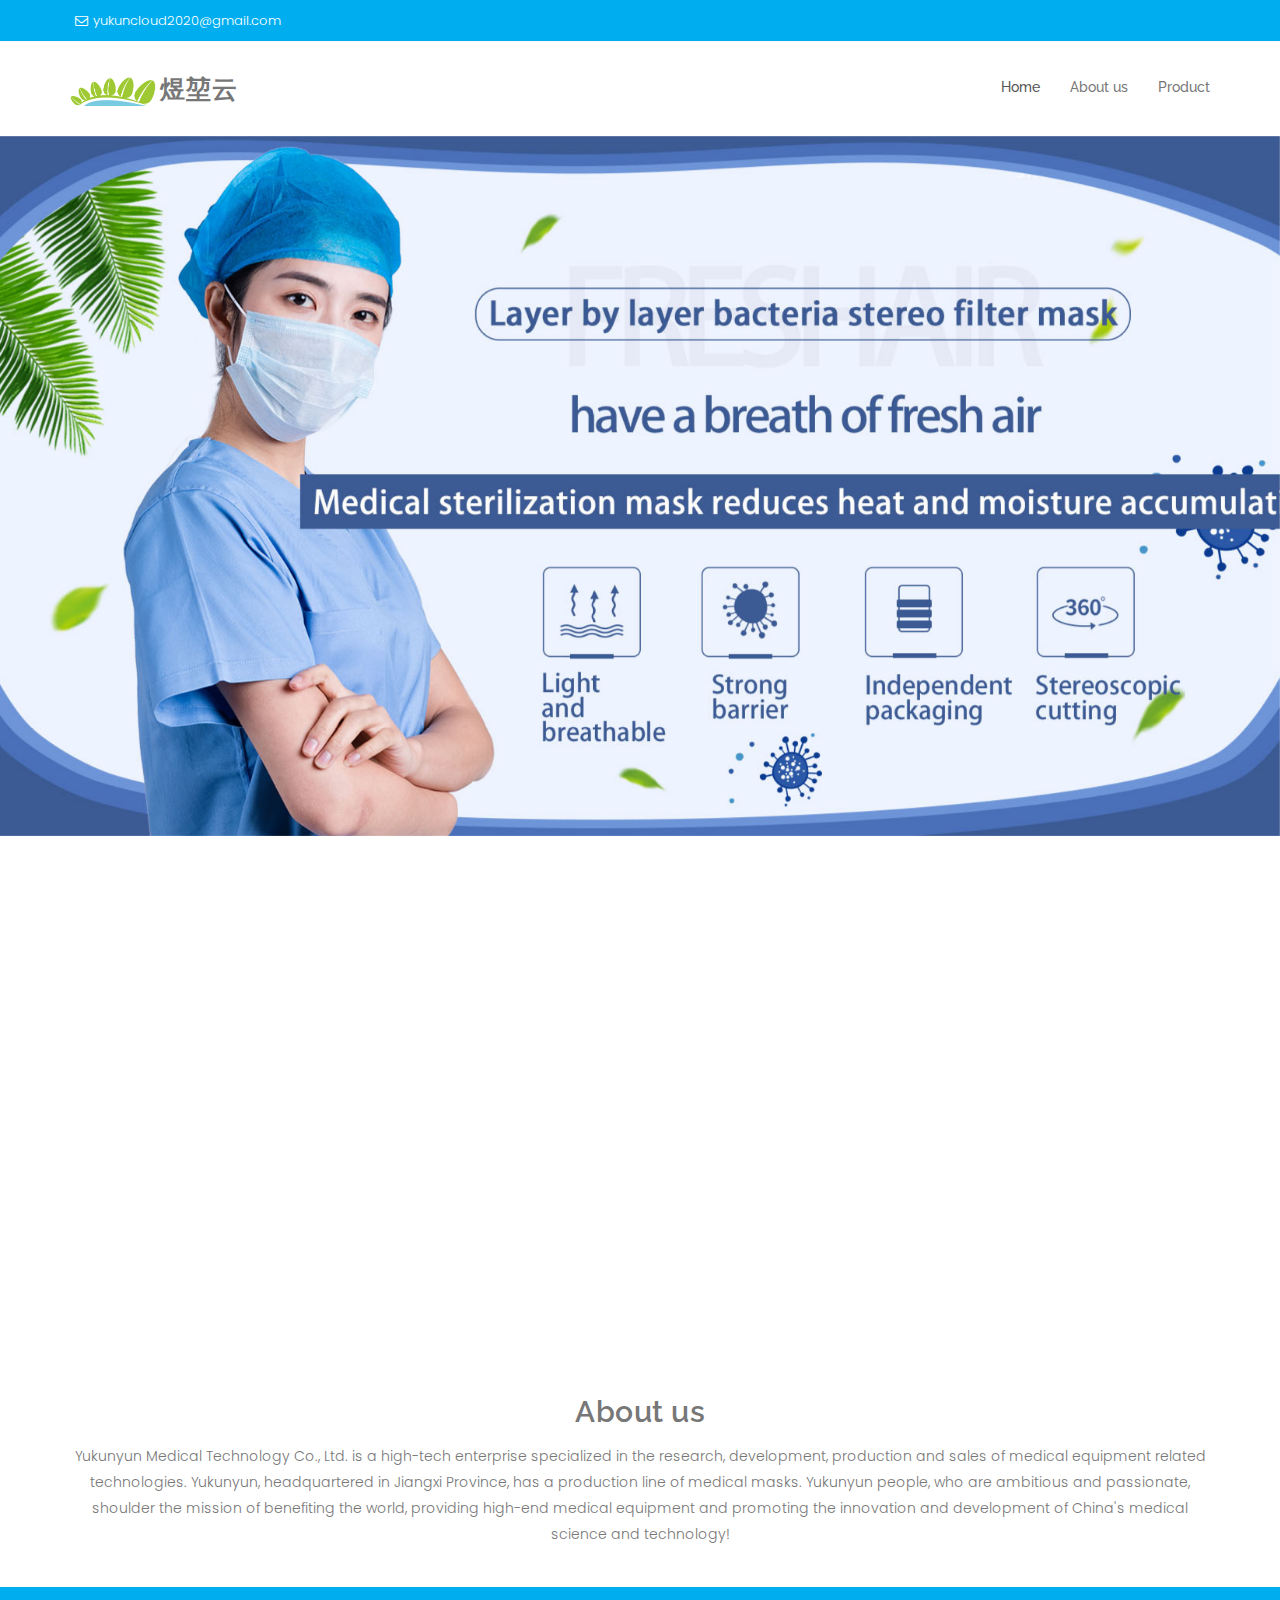
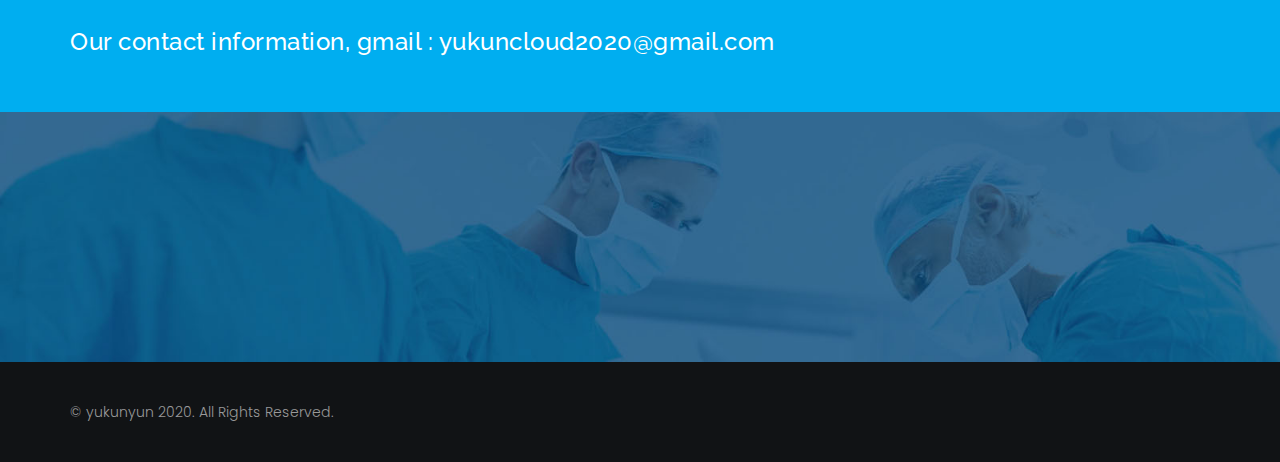
<file: index.html>
<!DOCTYPE html>
<html lang="en">
<head>
<meta charset="utf-8">
<meta http-equiv="X-UA-Compatible" content="IE=edge">
<meta name="viewport" content="width=device-width, initial-scale=1">
<meta name="description" content="">
<meta name="keywords" content="">
<meta name="author" content="">
<!-- Site Title   -->
<title>yukunyun</title>
<!-- Fav Icons   -->
<link rel="icon" href="images/favicon.png" type="image/x-icon">
<!-- Bootstrap -->
<link href="css/bootstrap.min.css" rel="stylesheet">
<link href="css/bootstrap-dropdownhover.min.css" rel="stylesheet">
<!-- Fonts Awesome -->
<link href="css/font-awesome.min.css" rel="stylesheet">
<!-- Google Fonts -->
<link href='https://fonts.googleapis.com/css?family=Raleway:400,200,300,100,500,600,700,800,900' rel='stylesheet' type='text/css'>
<link href="https://fonts.googleapis.com/css?family=Poppins:300,400" rel="stylesheet">
<!-- animate Effect -->
<link href="css/animate.css" rel="stylesheet">
<!-- Main CSS -->
<link href="css/style.css" rel="stylesheet">
<!-- Responsive CSS -->
<link href="css/responsive.css" rel="stylesheet">
</head>
<body>
<header id="header" class="head">
	<div class="top-header">
	   <div class="container">
	     <div class="row ">
	       <ul class="contact-detail2 col-md-6 pull-left">
	         <li> <a href="#" target="_blank"><i class="fa fa-envelope-o"></i>yukuncloud2020@gmail.com</a> </li>
	       </ul>
	       
	     </div>
	   </div>
	  </div>
    <nav class="navbar navbar-default navbar-menu">
      <div class="container">
        <div class="navbar-header">
          <button type="button" class="navbar-toggle" data-toggle="collapse" data-target=".navbar-collapse">
            <span class="sr-only">Toggle navigation</span>
            <span class="icon-bar"></span>
            <span class="icon-bar"></span>
            <span class="icon-bar"></span>
          </button>
          <a class="navbar-brand" href="index.html">
            <div class="logo-text"><img id="logo-image" src="images/logo.png" alt="logo">煜堃云</div>
            <!-- <div class="logo-image-wrapper">
              <img id="logo-image" src="images/logo.png" alt="logo">
            </div> -->
          </a>
          
        </div>
        <div class="collapse navbar-collapse" id="bs-example-navbar-collapse-1" data-hover="dropdown" data-animations="fadeIn">
          <ul class="nav navbar-nav navbar-right">
            <li class="active"><a href="index.html">Home</a></li>
            <li><a href="aboutus.html">About us </a></li>
            <li><a href="product.html">Product </a></li>
            <!-- <li><a href="contact.html">Contact Us</a></li> -->
          </ul>
        </div>
        <!--/.nav-collapse -->
      </div>
    </nav>
</header>
<section id="slider" class="">
  <!-- Carousel -->
  <div id="main-slide" class="carousel slide" data-ride="carousel">

    <!-- Indicators -->
    <!-- <ol class="carousel-indicators visible-lg visible-md">
        <li data-target="#main-slide" data-slide-to="0" class="active"></li>
       <li data-target="#main-slide" data-slide-to="1"></li>
       <li data-target="#main-slide" data-slide-to="2"></li>
    </ol> -->
    <!--/ Indicators end-->

    <!-- Carousel inner -->
    <div class="carousel-inner">

      <!-- <div class="item active" style="background-image:url(images/slide/1.jpg)">
            <div class="slider-content text-left">
               <div class="col-md-12">
                   <h2 class="slide-title effect2">Empowering People</h2>
                   <h3 class="slide-sub-title effect3">To Improve Their Lives</h3>
                   <p class="slider-description lead effect3">Praesent convallis tortor et enim laoreet, vel consectetur purus latoque.</p>
                   <p class="effect3">
                    <a href="#" class="slider btn btn-primary">Our Service</a>
                    <a href="#" class="slider btn btn-secondary">About Us</a>
                   </p>      
               </div>
            </div>
       </div> -->
	   <!--/ Carousel item 1 end -->


      <!-- <div class="item" style="background-image:url(images/slide/2.jpg)">
            <div class="slider-content">
               <div class="col-md-12 text-center">
                   <h2 class="slide-title effect4">Of care every day</h2>
                   <h3 class="slide-sub-title effect5">Higher standards</h3>
                   <p>
                    <a href="#" class="slider btn btn-primary">Our Services</a>
                   </p>      
               </div>
            </div>
       </div> -->
	   <!--/ Carousel item 2 end -->


       <div class="item" style="background-image:url(images/slide/3.jpg)">
            <!-- <div class="slider-content text-right">
               <div class="col-md-12">
                   <h3 class="slide-sub-title effect7">N95 medical mask</h3>
				   <p class="slider-description lead effect3">N95 medical mask</p>
                   <!-- <p class="slider-description lead effect7">Praesent convallis tortor et enim laoreet, vel consectetur purus latoque.</p>
                   <p>
                    <a href="#" class="slider btn btn-primary">Consultation</a>
                    <a href="#" class="slider btn btn-primary border">Know More</a>
                   </p> -->      
               <!-- </div> -->
            <!-- </div> -->
        </div><!--/ Carousel item 3 end -->
        
    </div><!-- Carousel inner end-->

    <!-- Controllers -->
    <!-- <a class="left carousel-control" href="#main-slide" data-slide="prev">
        <span><i class="fa fa-angle-left"></i></span>
    </a>
    <a class="right carousel-control" href="#main-slide" data-slide="next">
        <span><i class="fa fa-angle-right"></i></span>
    </a> -->
  </div><!--/ Carousel end -->
</section>
<section id="section2" class="section-margine">
  <div class="container">
    <div class="row">
      <div class="col-md-8 nopadding">
		  <div class="col-md-6 col-sm-6">
		    <div class="section-2-box-left wow fadeInLeft">
		      <figure><img src="images/N95/yukunyun.jpg" class="img-responsive"></figure>
		      <h4>Disposable medical mask</h4>
		      <a href="medical_detail.html" class="btn btn-primary">Know More</a>
		    </div>
		  </div>
          <div class="col-md-6 col-sm-6">
            <div class="section-2-box-left wow fadeInLeft">
              <figure><img src="images/N95/n95_no_name.jpg" class="img-responsive"></figure>
              <h4>N95 protective mask</h4>
              <a href="n95_detail.html" class="btn btn-primary">Know More</a>
            </div>
          </div>
      </div>
      <div class="col-md-4  col-sm-12">
        <div class="section-2-box-left wow fadeInLeft">
          <figure><img src="images/KN95/main10.jpg" class="img-responsive"></figure>
          <h4>KN95 protective mask</h4>
          <a href="kn95_detail.html" class="btn btn-primary">Know More</a>
        </div>
      </div>
    </div>
  </div>
</section>
<section id="section4" class="section-4 section-margine">
  <div class="container">
    <div class="row">
      <div class="col-md-12">
        <header class="title-head">
          <h2>About us</h2>
          <p>Yukunyun Medical Technology Co., Ltd. is a high-tech enterprise specialized in the research, development, production and sales of medical equipment related technologies. Yukunyun, headquartered in Jiangxi Province, has a production line of medical masks. Yukunyun people, who are ambitious and passionate, shoulder the mission of benefiting the world, providing high-end medical equipment and promoting the innovation and development of China's medical science and technology!</p>
          
        </header>
      </div>
      
      
    </div>
  </div>
</section>

<section id="section10" class="section-10-background">
  <div class="container">
    <div class="row">
      <div class="col-md-9 col-lg-9">
        <div class="section-10-box-text-cont">
          <h3>Our contact information,  gmail :  yukuncloud2020@gmail.com </h3>
        </div>
      </div>
      <!-- <div class="col-md-3 col-lg-3">
        <div class="section-10-btn-cont"><a href="#" class="btn btn-secondary wow fadeInUp">Get a quote</a></div>
      </div> -->
    </div>
  </div>
</section>


<section id="section8" class="mytestimonial">
</section>
<section id="section23" class="appointment">
  <div class="modal fade" id="appointment" tabindex="-1" role="dialog" aria-labelledby="myModalLabel">
    <div class="modal-dialog style-one" role="document">
      <div class="modal-content">
        <div class="modal-header">
          <button type="button" class="close" data-dismiss="modal" aria-label="Close"><span aria-hidden="true">&times;</span></button>
          <h4 class="modal-title" id="myModalLabel">Make an Appoinment</h4>
        </div>
        <div class="modal-body">
          <div class="appoinment-form-outer">
            <form action="" method="post">
              <h4>Fill Up Appointment Form.</h4>
                <div class="form-group">
                  <label>Name <span class="required">*</span></label>
                  <input type="text" class="form-control" required="" placeholder="First Name" value="" name="name">
                </div>
                <div class="form-group">
                  <label>Email <span class="required">*</span></label>
                  <input type="email" class="form-control" required="" placeholder="Email" value="" name="name">
                </div>
                <div class="form-group">
                  <label>Phone <span class="required">*</span></label>
                  <input type="text" class="form-control" required="" placeholder="Phone" value="" name="name">
                </div>
                <div class="form-group">
                  <label>Age <span class="required">*</span></label>
                  <input type="text" class="form-control" required="" placeholder="age" value="" name="name">
                </div>
                <div class="form-group">
                  <label>Appoinment Date <span class="required">*</span></label>
                  <input class="datepicker form-control" type="text" required="" placeholder="MM/DD/Year" value="" name="name">
                </div>
                <div class="form-group">
                  <label>Time<span class="required">*</span></label>
                  <input type="text"  class="timepicker form-control" required="" placeholder="Time" value="" name="name">
                </div>
                <div class="form-group">
                  <label>Address <span class="required">*</span></label>
                  <input type="text" class="form-control" required="" placeholder="Address" value="" name="name">
                </div>
                <div class="text-left">
                  <button type="button" class="btn btn-primary">Send Message</button>
                </div>
            </form>
          </div>
        </div>
      </div>
    </div>
  </div>
</section>
<section id="footer-bottom" class="footer-bottom">
  <div class="container">
    <div class="row">
      <div class="col-md-9 col-lg-9">
        <div class="copyright">&copy; yukunyun 2020. All Rights Reserved.</div>
      </div>
      
    </div>
  </div>
</section>
<script src="js/jquery.min.js"></script>
<script src="js/bootstrap.min.js"></script>
<script src="js/jquery.plugin.min.js"></script>
<script src="js/jquery.isotope.min.js"></script>
<script src="js/jquery.magnific-popup.min.js"></script>
<script src="js/bootstrap-dropdownhover.min.js"></script>
<script src="js/wow.min.js"></script>
<script src="js/waypoints.min.js"></script>
<script src="js/jquery.counterup.min.js"></script>
<script src="js/main.js"></script>
</body>
</html>
</file>
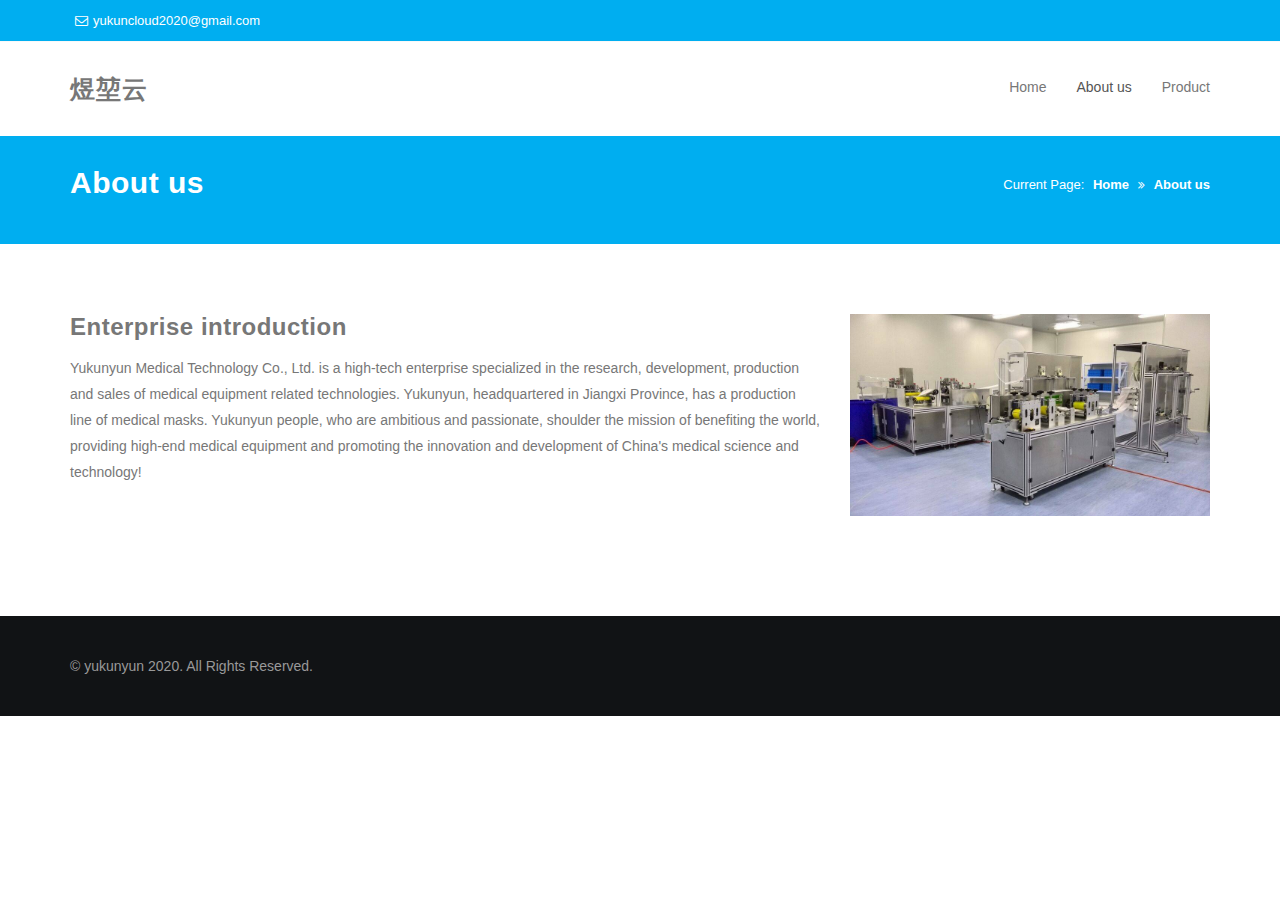
<file: aboutus.html>
<!DOCTYPE html>
<html lang="en">
<head>
<meta charset="utf-8">
<meta http-equiv="X-UA-Compatible" content="IE=edge">
<meta name="viewport" content="width=device-width, initial-scale=1">
<meta name="description" content="">
<meta name="keywords" content="">
<meta name="author" content="">
<!-- Site Title   -->
<title>yukunyun</title>
<!-- Fav Icons   -->
<link rel="icon" href="images/favicon.png" type="image/x-icon">
<!-- Bootstrap -->
<link href="css/bootstrap.min.css" rel="stylesheet">
<link href="css/bootstrap-dropdownhover.min.css" rel="stylesheet">
<!-- Fonts Awesome -->
<link href="css/font-awesome.min.css" rel="stylesheet">
<!-- Google Fonts -->
<link href='https://fonts.googleapis.com/css?family=Open+Sans:400,300,300italic,800italic,800,600italic,600,400italic,700,700italic' rel='stylesheet' type='text/css'>
<!-- animate Effect -->
<link href="css/animate.css" rel="stylesheet">
<!-- Main CSS -->
<link href="css/style.css" rel="stylesheet">
<!-- Responsive CSS -->
<link href="css/responsive.css" rel="stylesheet">
</head>
<body>
<header id="header" class="head">
  <div class="top-header">
     <div class="container">
       <div class="row ">
         <ul class="contact-detail2 col-sm-6 pull-left">
           <li> <a href="#" target="_blank"><i class="fa fa-envelope-o"></i>yukuncloud2020@gmail.com</a> </li>
         </ul>
        
       </div>
     </div>
    </div>
  <nav class="navbar navbar-default navbar-menu">
    <div class="container">
      <div class="navbar-header">
        <button type="button" class="navbar-toggle" data-toggle="collapse" data-target=".navbar-collapse"> 
          <span class="sr-only">Toggle navigation</span> 
          <span class="icon-bar"></span> 
          <span class="icon-bar"></span> 
          <span class="icon-bar"></span> 
        </button>
        <a class="navbar-brand" href="index.html">
          <div class="logo-text">煜堃云</div>
          <!-- <img src="images/logo.png" alt="logo"> -->
        </a> 
      </div>
      <div class="collapse navbar-collapse" id="bs-example-navbar-collapse-1" data-hover="dropdown" data-animations="fadeIn fadeInLeft fadeInUp fadeInRight">
        <ul class="nav navbar-nav navbar-right">
          <li><a href="index.html">Home</a></li>
          <li class="active"><a href="aboutus.html">About us </a></li>
          <li><a href="product.html">Product </a></li>
          <!-- <li><a href="contact.html">Contact Us</a></li> -->
        </ul>
      </div>
      <!--/.nav-collapse --> 
    </div>
  </nav>
</header>
<section id="inner-title" class="inner-title">
  <div class="container">
    <div class="row">
      <div class="col-md-6 col-lg-6"><h2>About us</h2></div>
      <div class="col-md-6 col-lg-6">
        <div class="breadcrumbs">
          <ul>
            <li>Current Page:</li>
            <li><a href="index.html">Home</a></li>
            <li><a href="aboutus.html">About us</a></li>
          </ul>
        </div>
      </div>
    </div>
  </div>
</section> 
<section id="section18" class="section-margine">
  <div class="container">
  <div class="section18" style="margin-bottom: 100px;">
    <div class="row">
      <div class="col-md-8 col-lg-8 wow fadeInUp">
        <div class="textcont">
          <h3>Enterprise introduction</h3>
          <p>Yukunyun Medical Technology Co., Ltd. is a high-tech enterprise specialized in the research, development, production and sales of medical equipment related technologies. Yukunyun, headquartered in Jiangxi Province, has a production line of medical masks. Yukunyun people, who are ambitious and passionate, shoulder the mission of benefiting the world, providing high-end medical equipment and promoting the innovation and development of China's medical science and technology!</p>
        </div>  
      </div>
      <div class="col-md-4 col-lg-4 wow fadeInUp" data-wow-delay=".2s">
        <div class="section-18-img">
          <img src="images/N95/timg.jpg"  class="img-responsive" alt="">
        </div>
      </div>
    </div>
    </div>  
  </div>
</section>


<section id="footer-bottom" class="footer-bottom">
  <div class="container">
    <div class="row">
      <div class="col-md-9 col-lg-9">
        <div class="copyright">&copy; yukunyun 2020. All Rights Reserved.</div>
      </div>
    </div>
  </div>
</section>

<script src="js/jquery.min.js"></script> 
<script src="js/bootstrap.min.js"></script>
<script src="js/jquery.plugin.min.js"></script>
<script src="js/jquery.isotope.min.js"></script> 
<script src="js/jquery.magnific-popup.min.js"></script> 
<script src="js/bootstrap-dropdownhover.min.js"></script>
<script src="js/wow.min.js"></script> 
<script src="js/waypoints.min.js"></script> 
<script src="js/jquery.counterup.min.js"></script> 
<script src="js/main.js"></script>
</body>
</html>
</file>
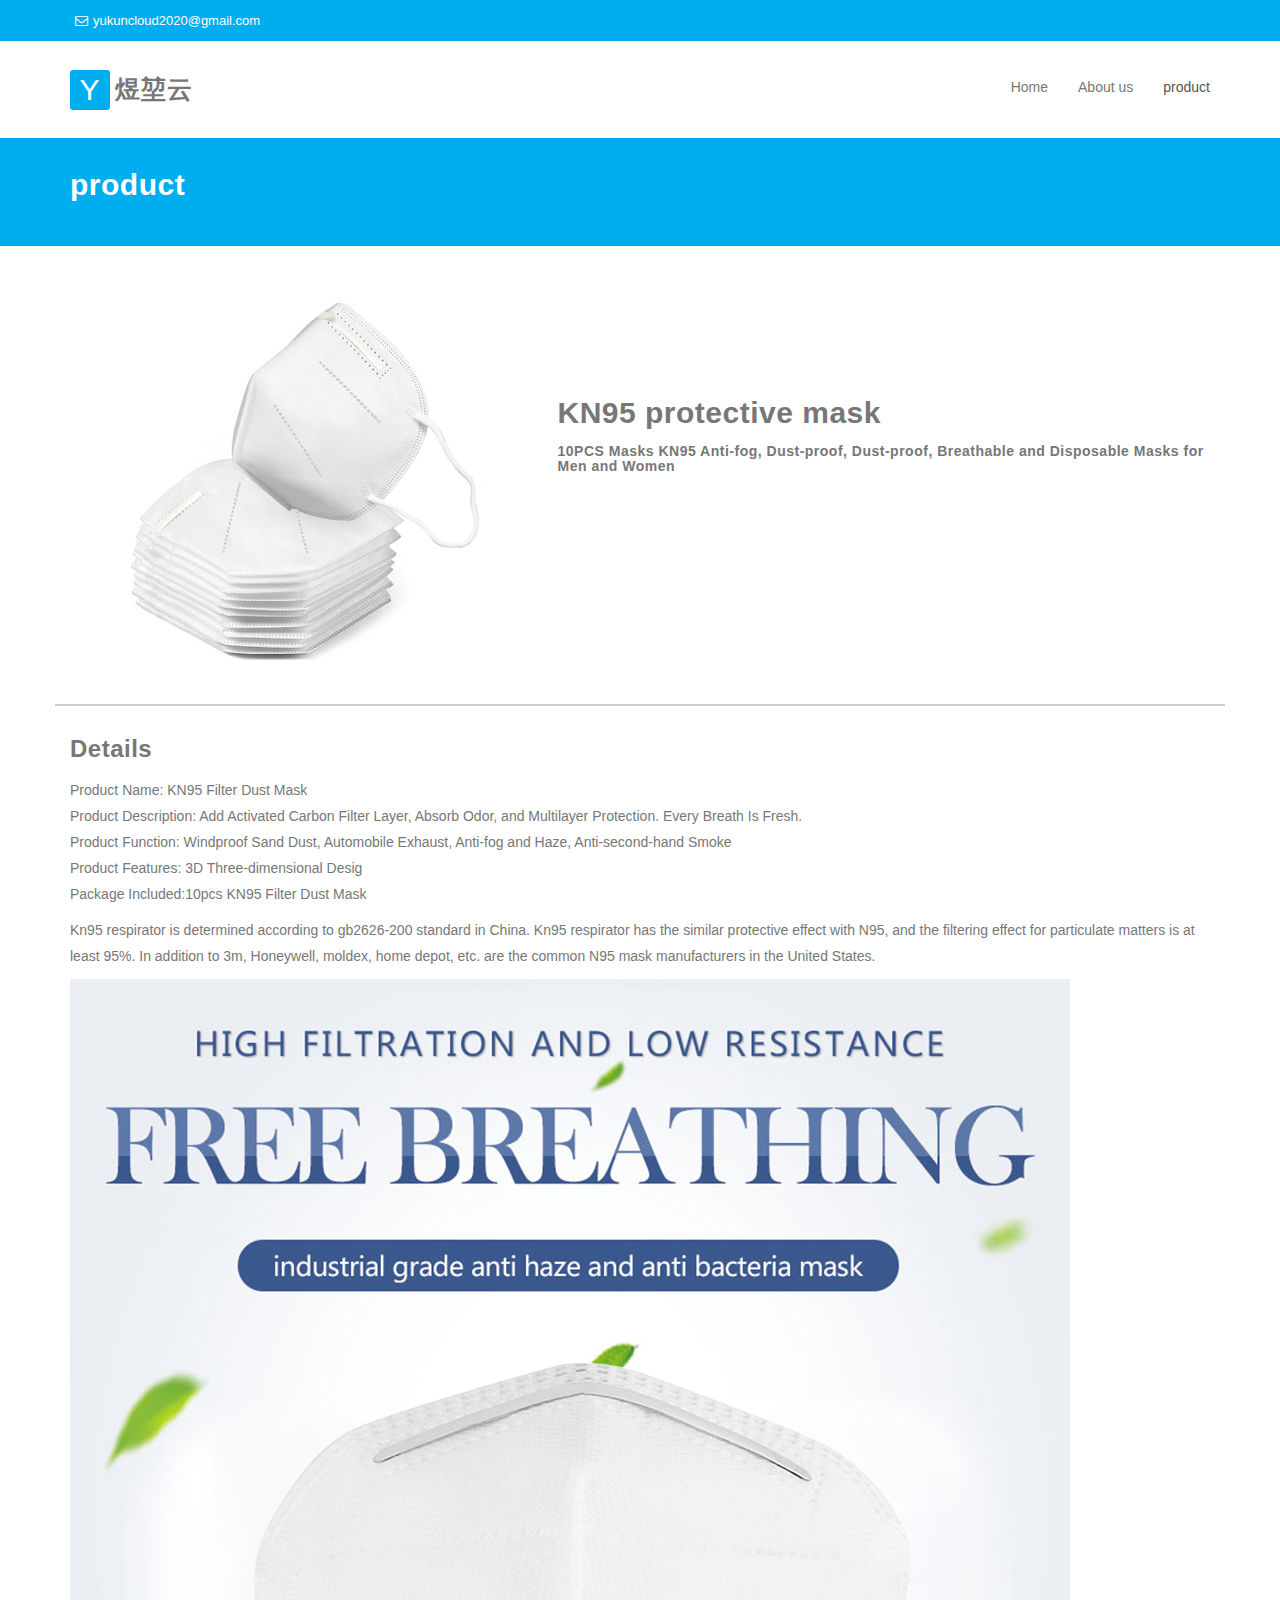
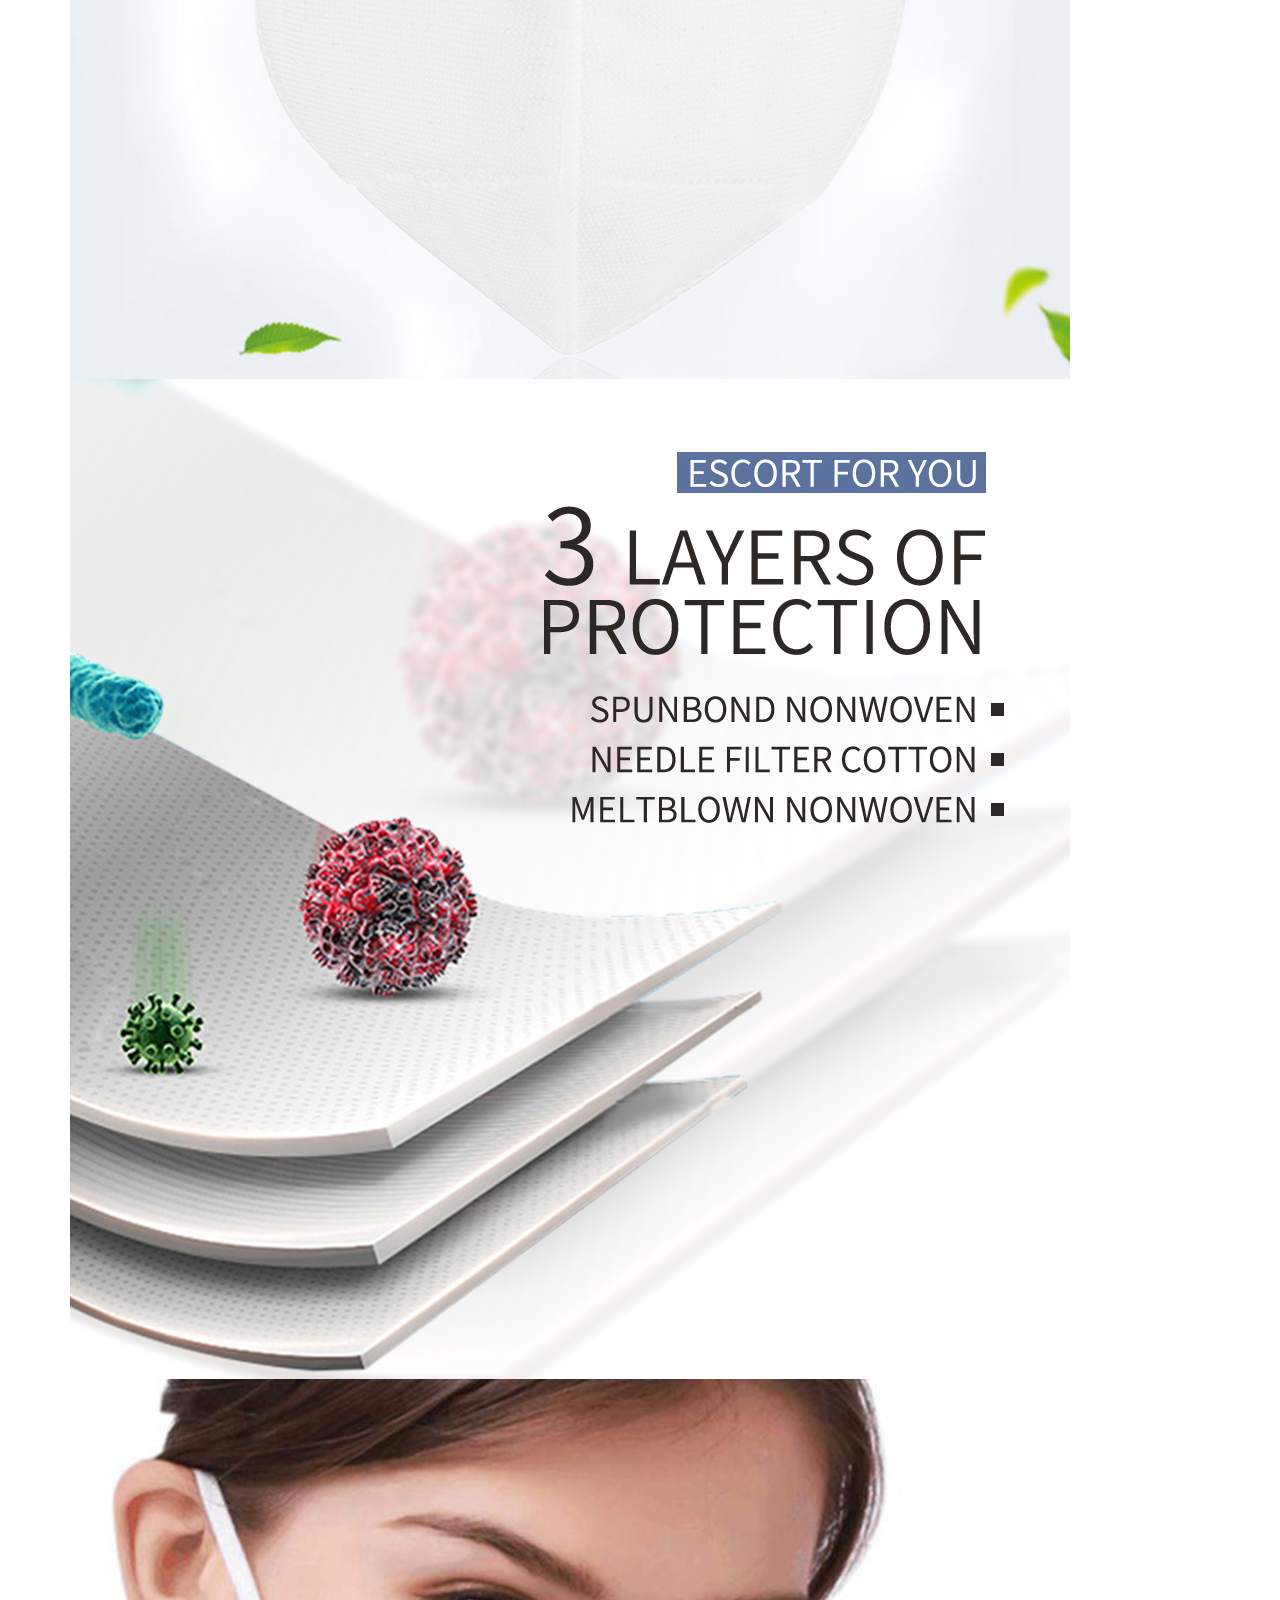
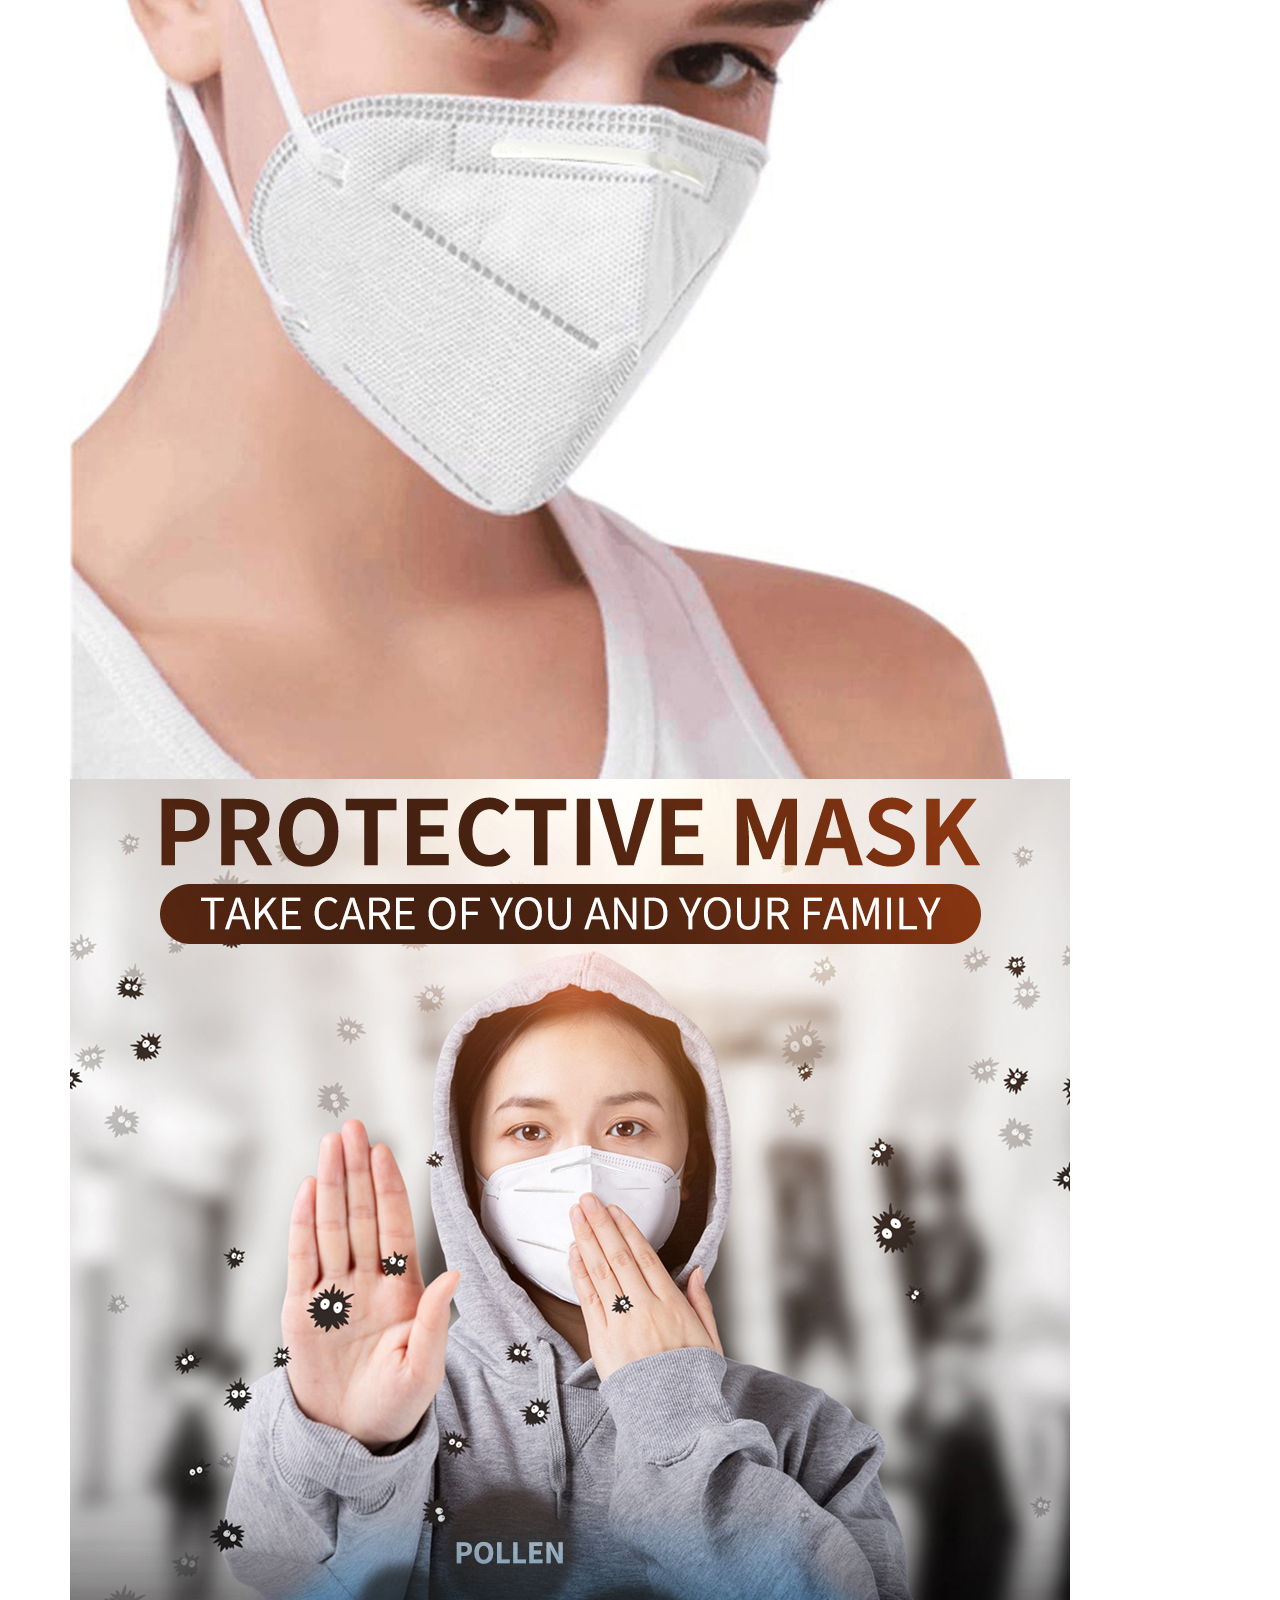
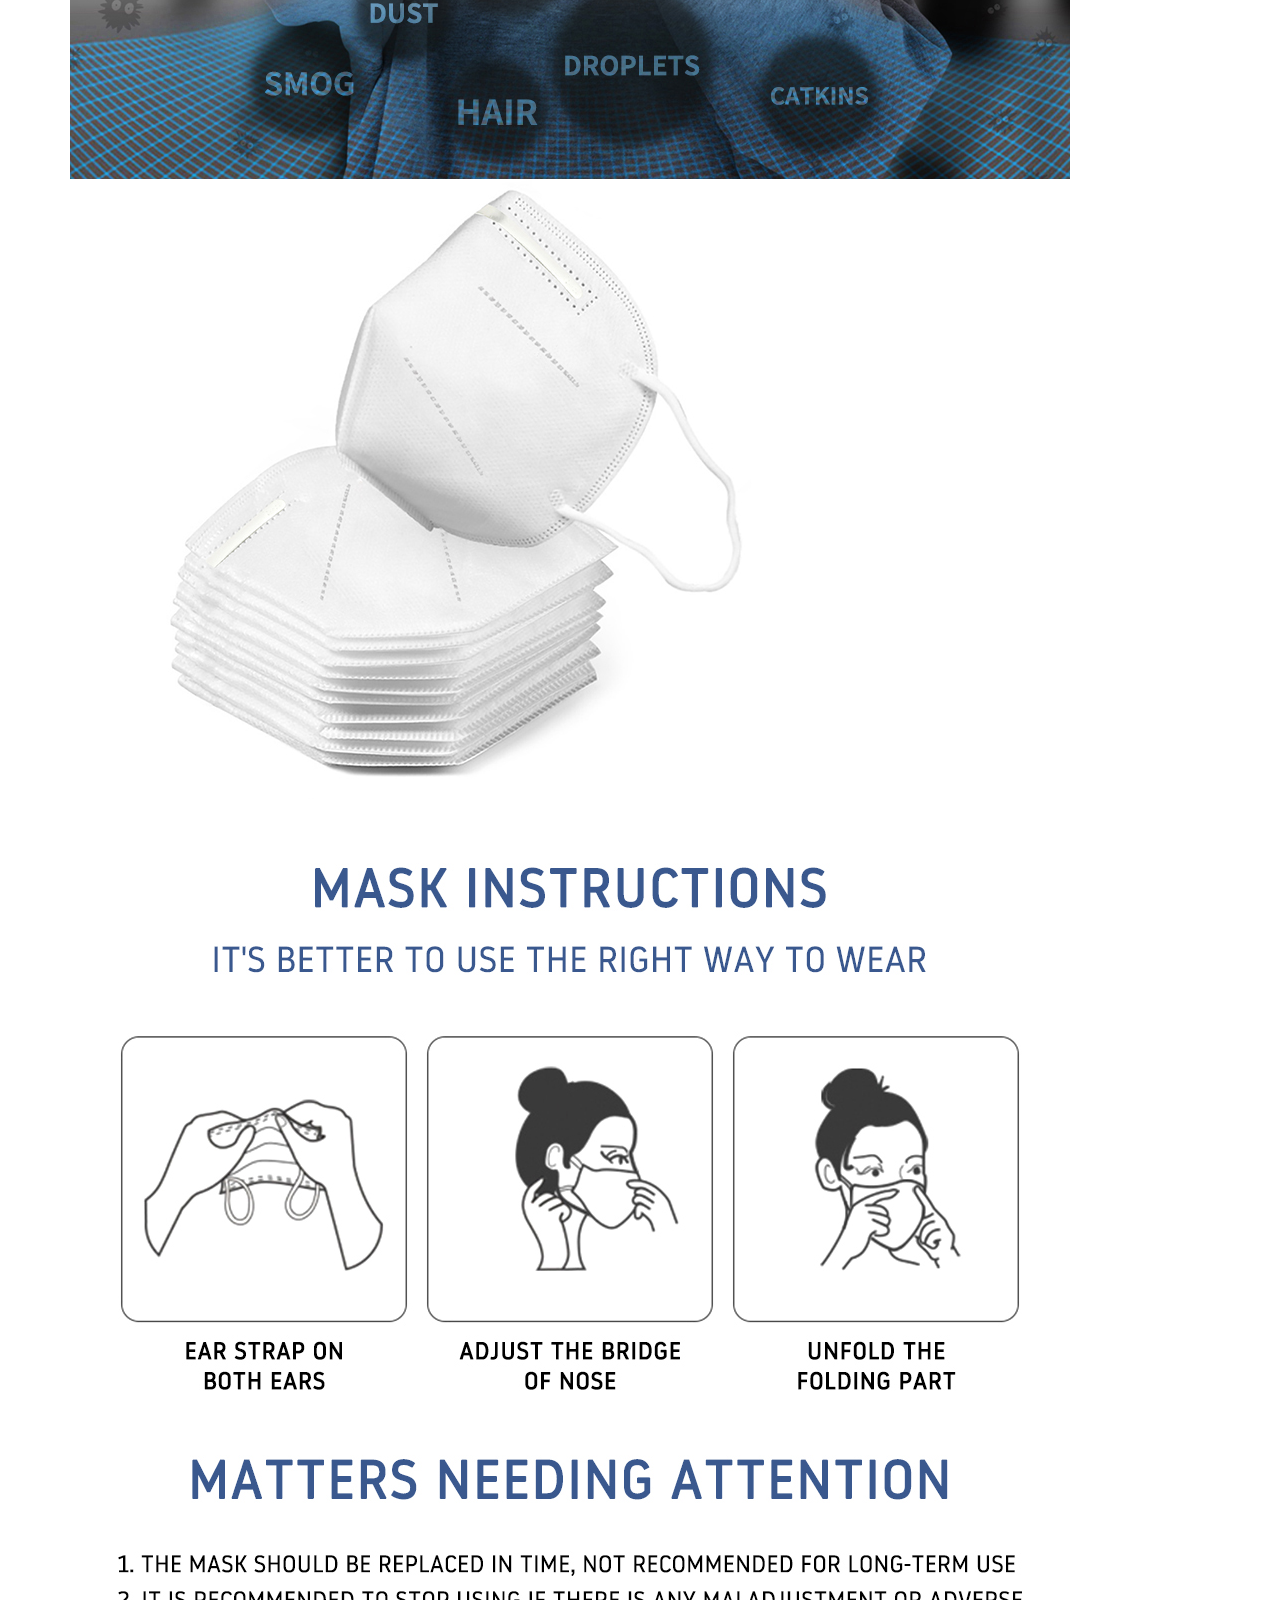
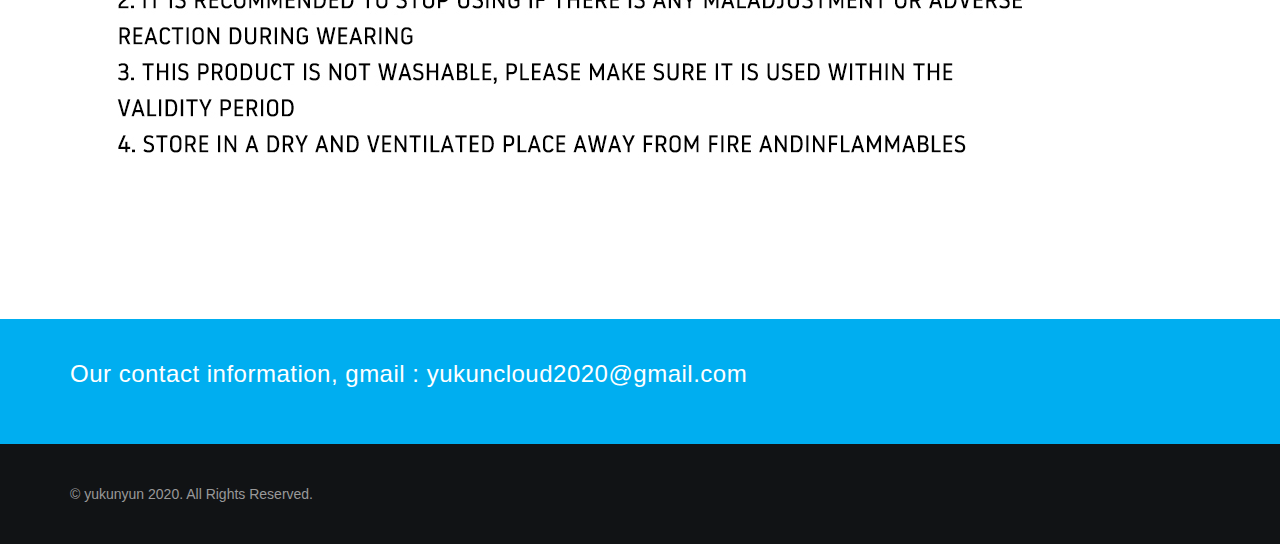
<file: kn95_detail.html>
<!DOCTYPE html>
<html lang="en">
	<head>
		<meta charset="utf-8">
		<meta http-equiv="X-UA-Compatible" content="IE=edge">
		<meta name="viewport" content="width=device-width, initial-scale=1">
		<meta name="description" content="">
		<meta name="keywords" content="">
		<meta name="author" content="">
		<!-- Site Title   -->
		<title>yukunyun</title>
		<!-- Fav Icons   -->
		<link rel="icon" href="images/favicon.png" type="image/x-icon">
		<!-- Bootstrap -->
		<link href="css/bootstrap.min.css" rel="stylesheet">
		<link href="css/bootstrap-dropdownhover.min.css" rel="stylesheet">
		<!-- Fonts Awesome -->
		<link href="css/font-awesome.min.css" rel="stylesheet">
		<!-- Google Fonts -->
		<link href='https://fonts.googleapis.com/css?family=Open+Sans:400,300,300italic,800italic,800,600italic,600,400italic,700,700italic'
		 rel='stylesheet' type='text/css'>
		<!-- animate Effect -->
		<link href="css/animate.css" rel="stylesheet">
		<!-- Main CSS -->
		<link href="css/style.css" rel="stylesheet">
		<!-- Responsive CSS -->
		<link href="css/responsive.css" rel="stylesheet">
		<style>
			li{
				list-style: none;
			}
		</style>
	</head>
	<body>
		<header id="header" class="head">
			<div class="top-header">
				<div class="container">
					<div class="row ">
						<ul class="contact-detail2 col-sm-6 pull-left">
							<li> <a href="#" target="_blank"><i class="fa fa-envelope-o"></i>yukuncloud2020@gmail.com</a> </li>
						</ul>

					</div>
				</div>
			</div>
			<nav class="navbar navbar-default navbar-menu">
				<div class="container">
					<div class="navbar-header">
						<button type="button" class="navbar-toggle" data-toggle="collapse" data-target=".navbar-collapse">
							<span class="sr-only">Toggle navigation</span>
							<span class="icon-bar"></span>
							<span class="icon-bar"></span>
							<span class="icon-bar"></span>
						</button>
						<a class="navbar-brand" href="index.html">
							<div class="logo-text"><span><samp>Y</samp>煜堃云</span></div>
							<!-- <img src="images/logo.png" alt="logo"> -->
						</a>
					</div>
					<div class="collapse navbar-collapse" id="bs-example-navbar-collapse-1" data-hover="dropdown" data-animations="fadeIn fadeInLeft fadeInUp fadeInRight">
						<ul class="nav navbar-nav navbar-right">
							<li><a href="index.html">Home</a></li>
							<li><a href="aboutus.html">About us </a></li>
							<li class="active"><a href="product.html">product </a></li>
							<!-- <li><a href="contact.html">Contact Us</a></li> -->
						</ul>
					</div>
					<!--/.nav-collapse -->
				</div>
			</nav>
		</header>
		<section id="inner-title" class="inner-title">
			<div class="container">
				<div class="row">
					<div class="col-md-6 col-lg-6">
						<h2>product</h2>
					</div>

				</div>
			</div>
		</section>
		<section id="section22" class="section22" style="background-color: #FFFFFF;">
			<div class="container">
				<div class="row">
					<div class="col-md-5 col-lg-5">
						<div class="section-5-box-text-cont wow fadeInLeft"><img src="images/KN95/main10.jpg" class="img-responsive" alt=""></div>
					</div>
					<div class="col-md-5 col-lg-7">
						<div class="section-22-box-text-cont">
							<h2>KN95 protective mask</h2>
							<h5>10PCS Masks KN95 Anti-fog, Dust-proof, Dust-proof, Breathable and Disposable Masks for Men and Women</h5>
						</div>
					</div>
				</div>
			</div>
			<div class="container" style="border: 1px solid #CCCCCC;margin-top: 30px;"></div>
			<div class="container" style="margin-top: 30px;">
				<div class="row">
					<div class="col-md-12 col-lg-12">
						<div class="mc">
							<div class="spec-list">
								<h3>Details</h3>
								<p>
									Product Name: KN95 Filter Dust Mask <br />
									Product Description: Add Activated Carbon Filter Layer, Absorb Odor, and Multilayer Protection. Every Breath Is Fresh. <br />
									Product Function: Windproof Sand Dust, Automobile Exhaust, Anti-fog and Haze, Anti-second-hand Smoke <br />
									Product Features: 3D Three-dimensional Desig<br />
									Package Included:10pcs KN95 Filter Dust Mask <br />
								</p>
								<p>
									Kn95 respirator is determined according to gb2626-200 standard in China. Kn95 respirator has the similar protective effect with N95, and the filtering effect for particulate matters is at least 95%. In addition to 3m, Honeywell, moldex, home depot, etc. are the common N95 mask manufacturers in the United States. 
								</p>
							</div>
						</div>
					</div>
					<div class="col-md-12 col-lg-12">
						<!-- <h3>Detailed introduction</h3> -->
						<div>
							<img src="images/KN95/main6.jpg">
							<img src="images/KN95/main7.jpg" />
							<img src="images/KN95/FS.jpg" />
							<img src="images/KN95/M2.jpg" />
							<img src="images/KN95/main10.jpg" />
							<img src="images/KN95/main4.jpg" />
							<!-- <img src="images/KN95/ce1c67c45f3cb4b3.jpg.jpg" /> -->
						</div>
					</div>
				</div>
			</div>
		</section>

		<section id="section10" class="section-10-background section-margine">
			<div class="container">
				<div class="row">
					<div class="col-md-9 col-lg-9">
						<div class="section-10-box-text-cont">
							<h3>Our contact information, gmail : yukuncloud2020@gmail.com</h3>

						</div>
					</div>
					<!-- <div class="col-md-3 col-lg-3">
						<div class="section-10-btn-cont"><a href="#" class="btn btn-secondary">Get Started!</a></div>
					</div> -->
				</div>
			</div>
		</section>

		<section id="footer-bottom" class="footer-bottom">
			<div class="container">
				<div class="row">
					<div class="col-md-9 col-lg-9">
						<div class="copyright">&copy; yukunyun 2020. All Rights Reserved.</div>
					</div>

				</div>
			</div>
		</section>
		<script src="js/jquery.min.js"></script>
		<script src="js/bootstrap.min.js"></script>
		<script src="js/jquery.plugin.min.js"></script>
		<script src="js/jquery.isotope.min.js"></script>
		<script src="js/jquery.magnific-popup.min.js"></script>
		<script src="js/bootstrap-dropdownhover.min.js"></script>
		<script src="js/wow.min.js"></script>
		<script src="js/waypoints.min.js"></script>
		<script src="js/jquery.counterup.min.js"></script>
		<script src="js/main.js"></script>
	</body>
</html>
</file>
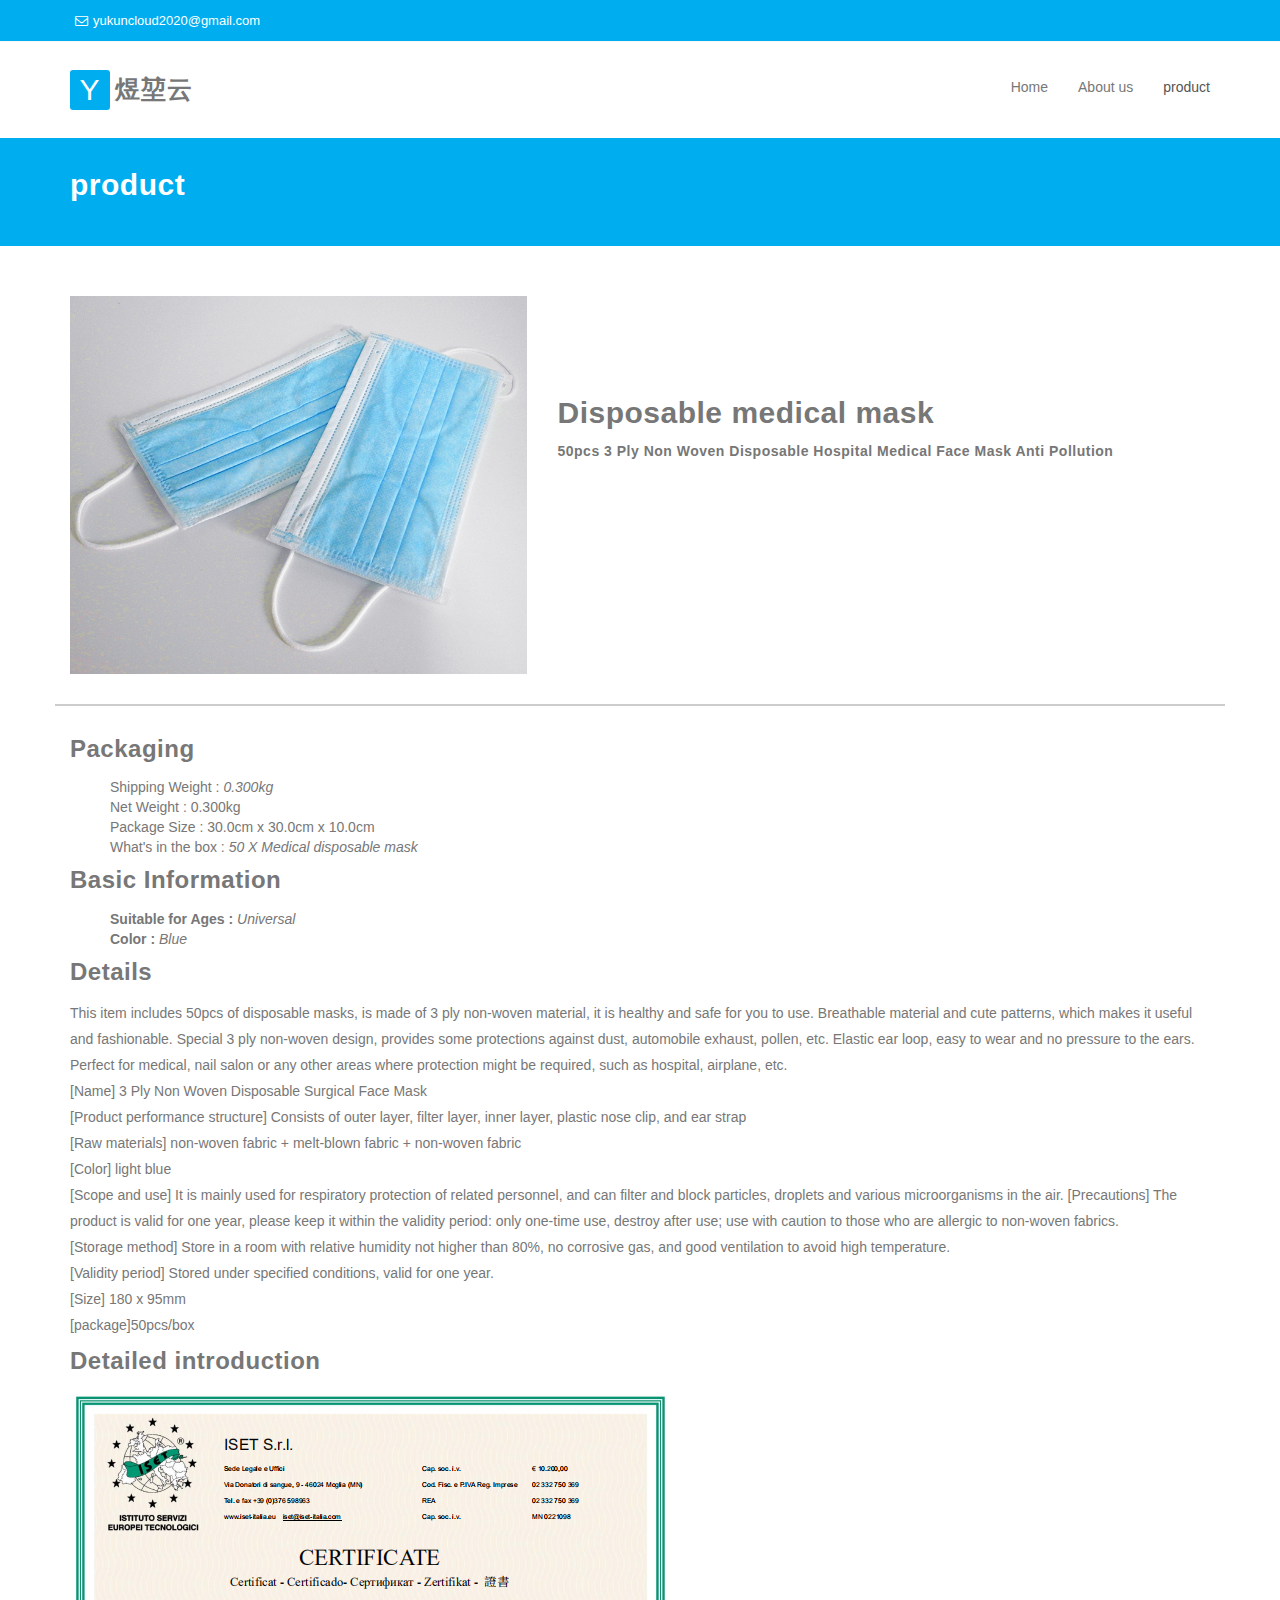
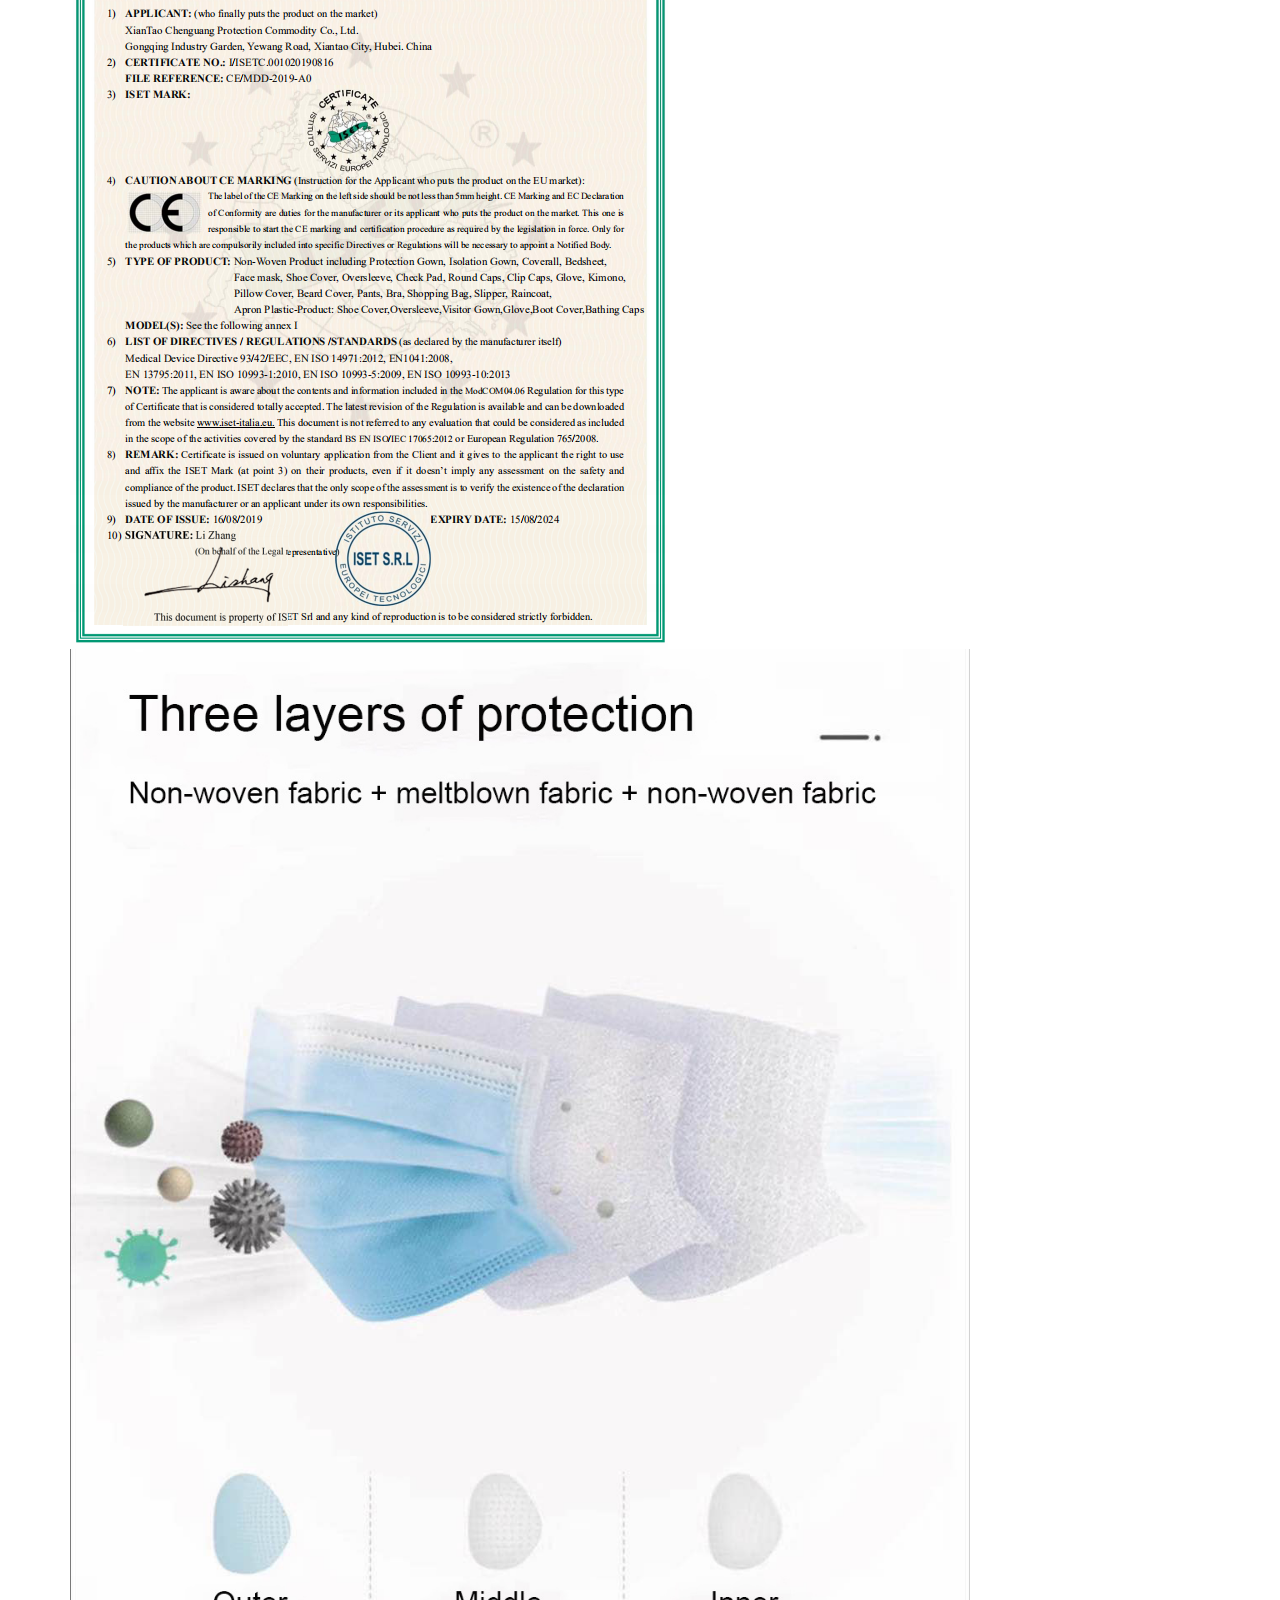
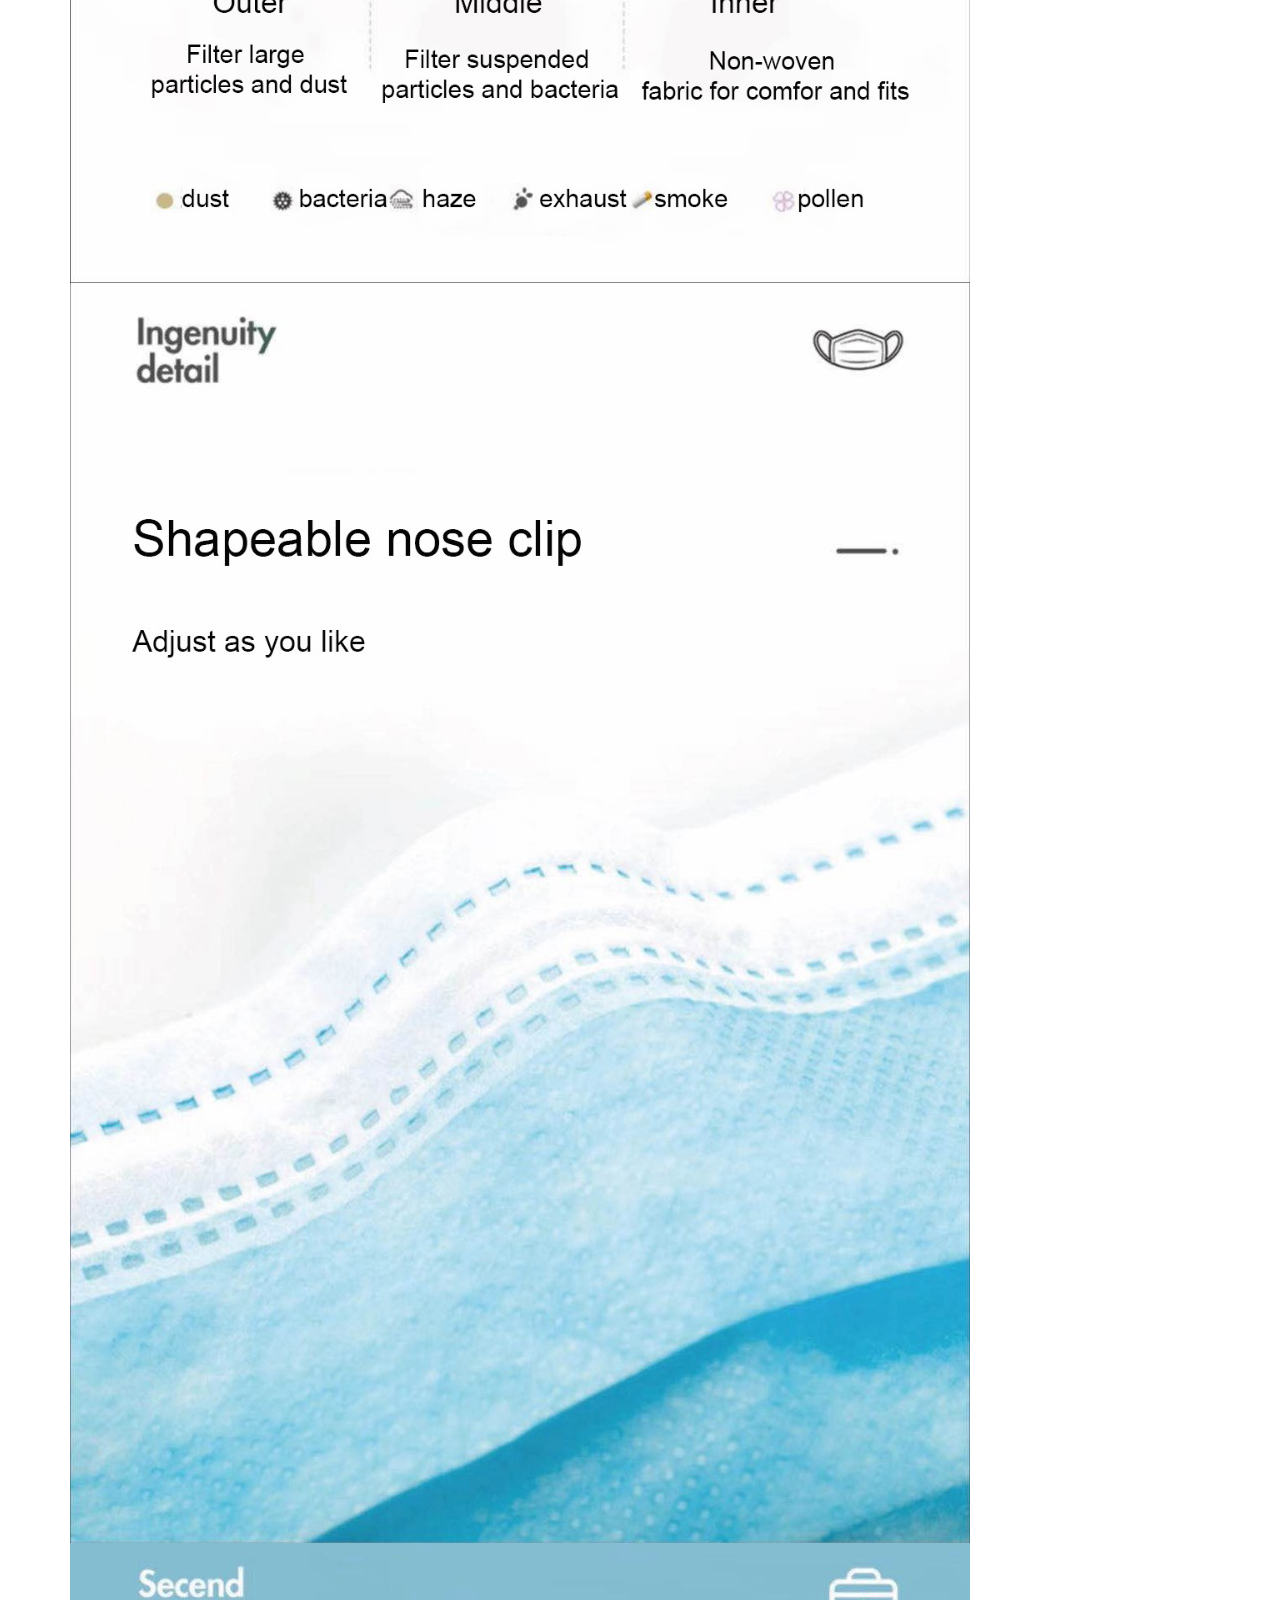
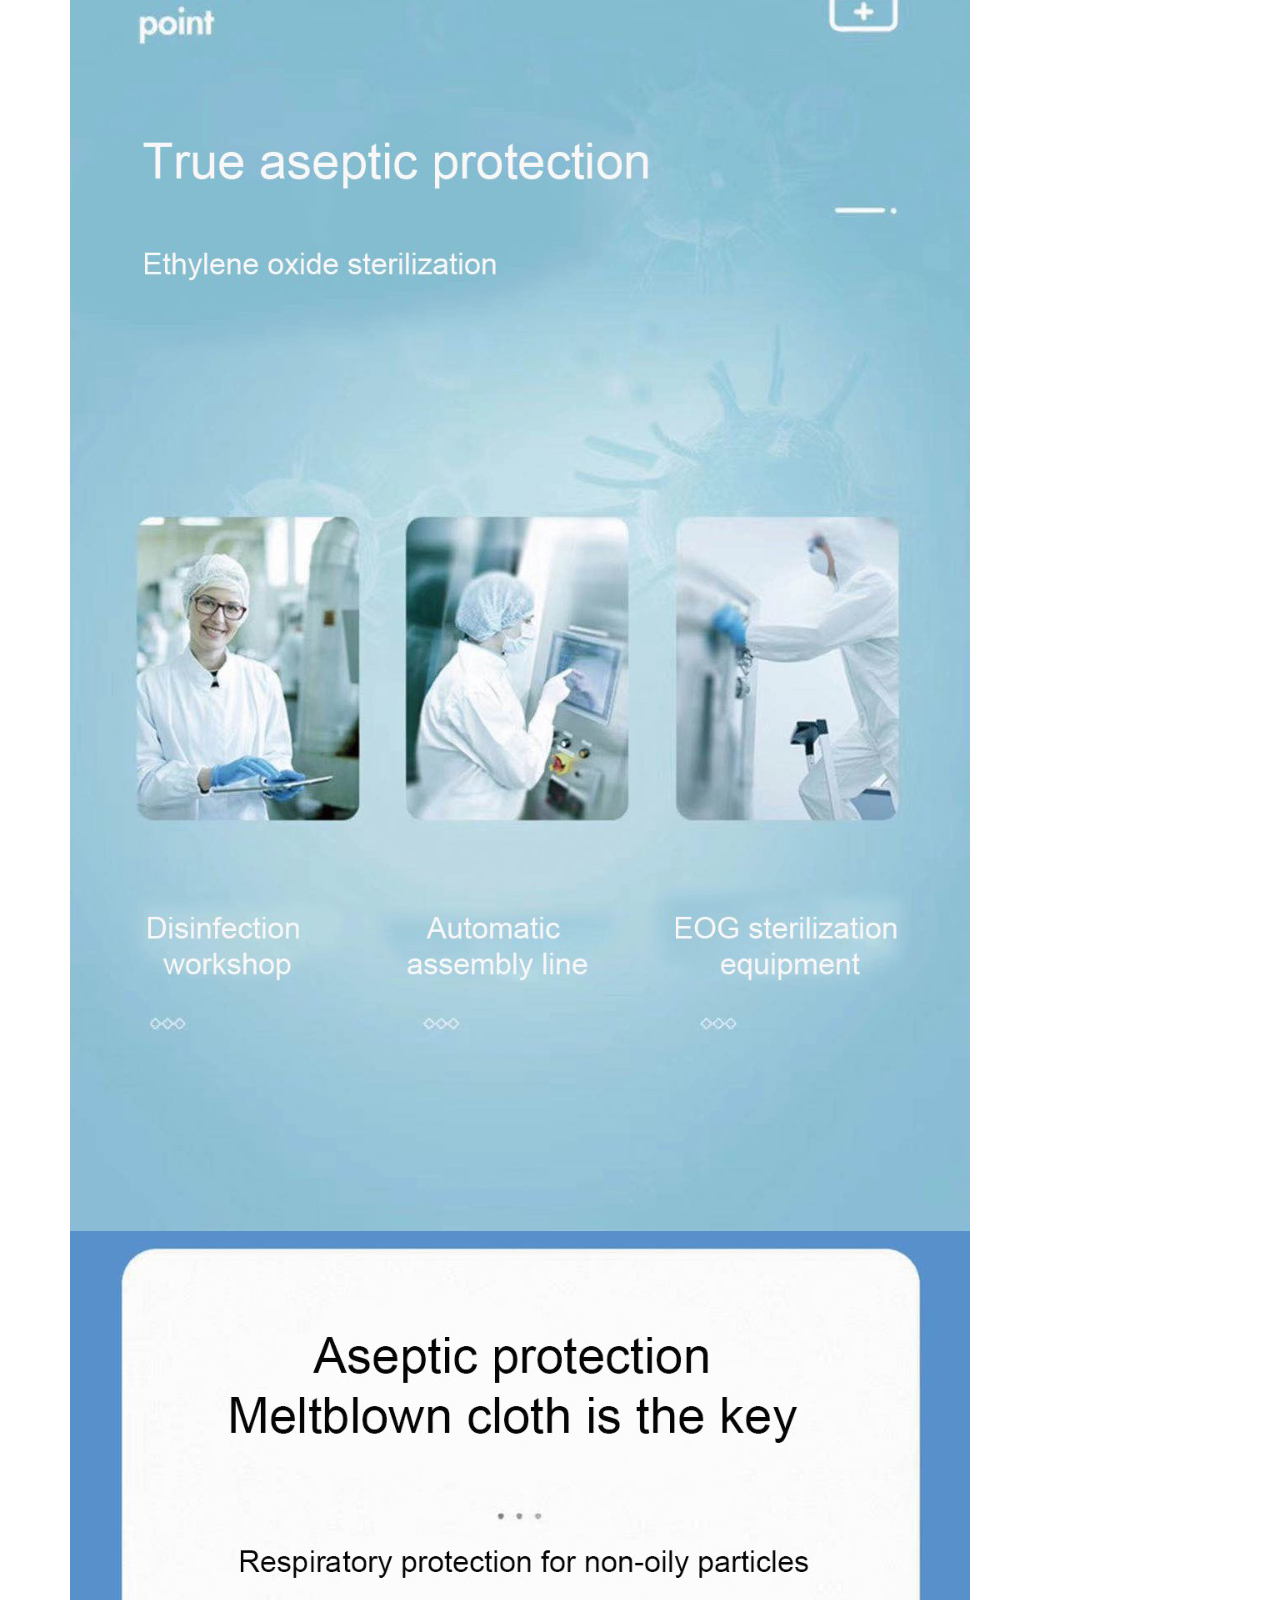
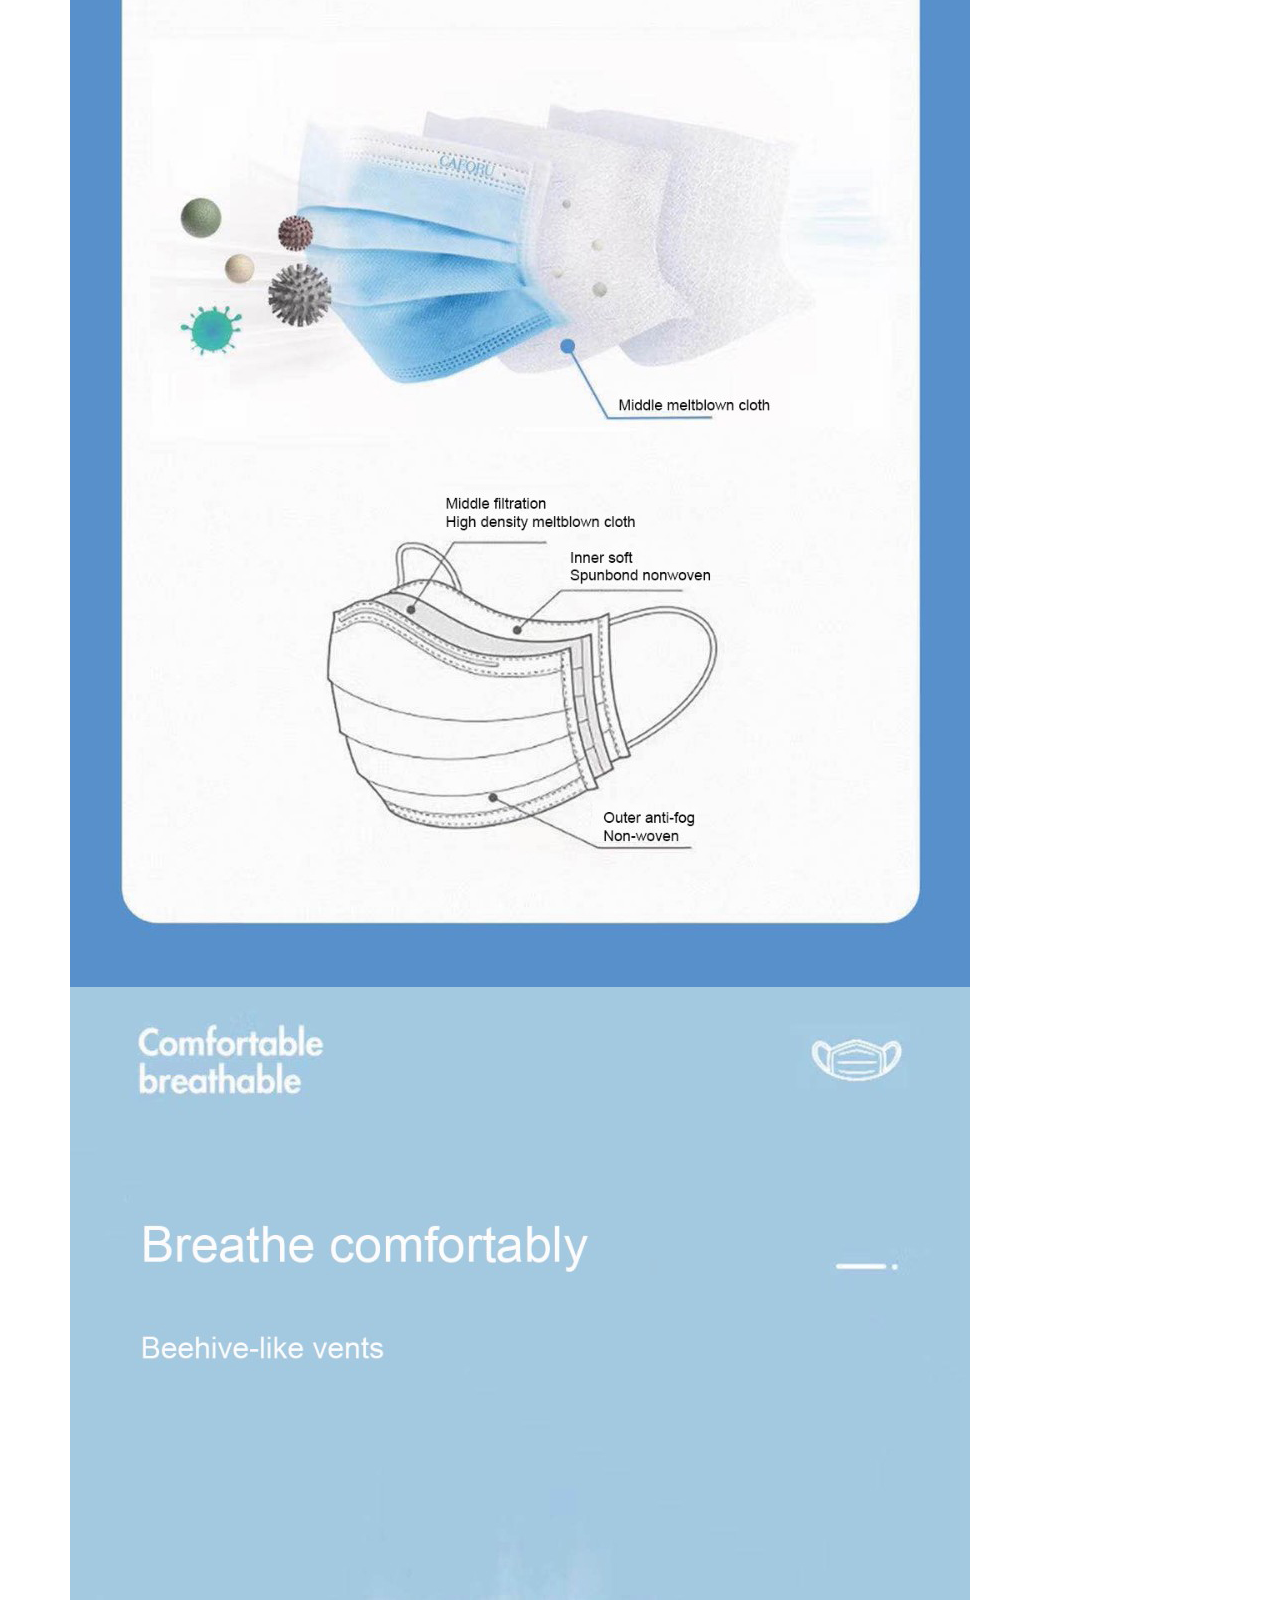
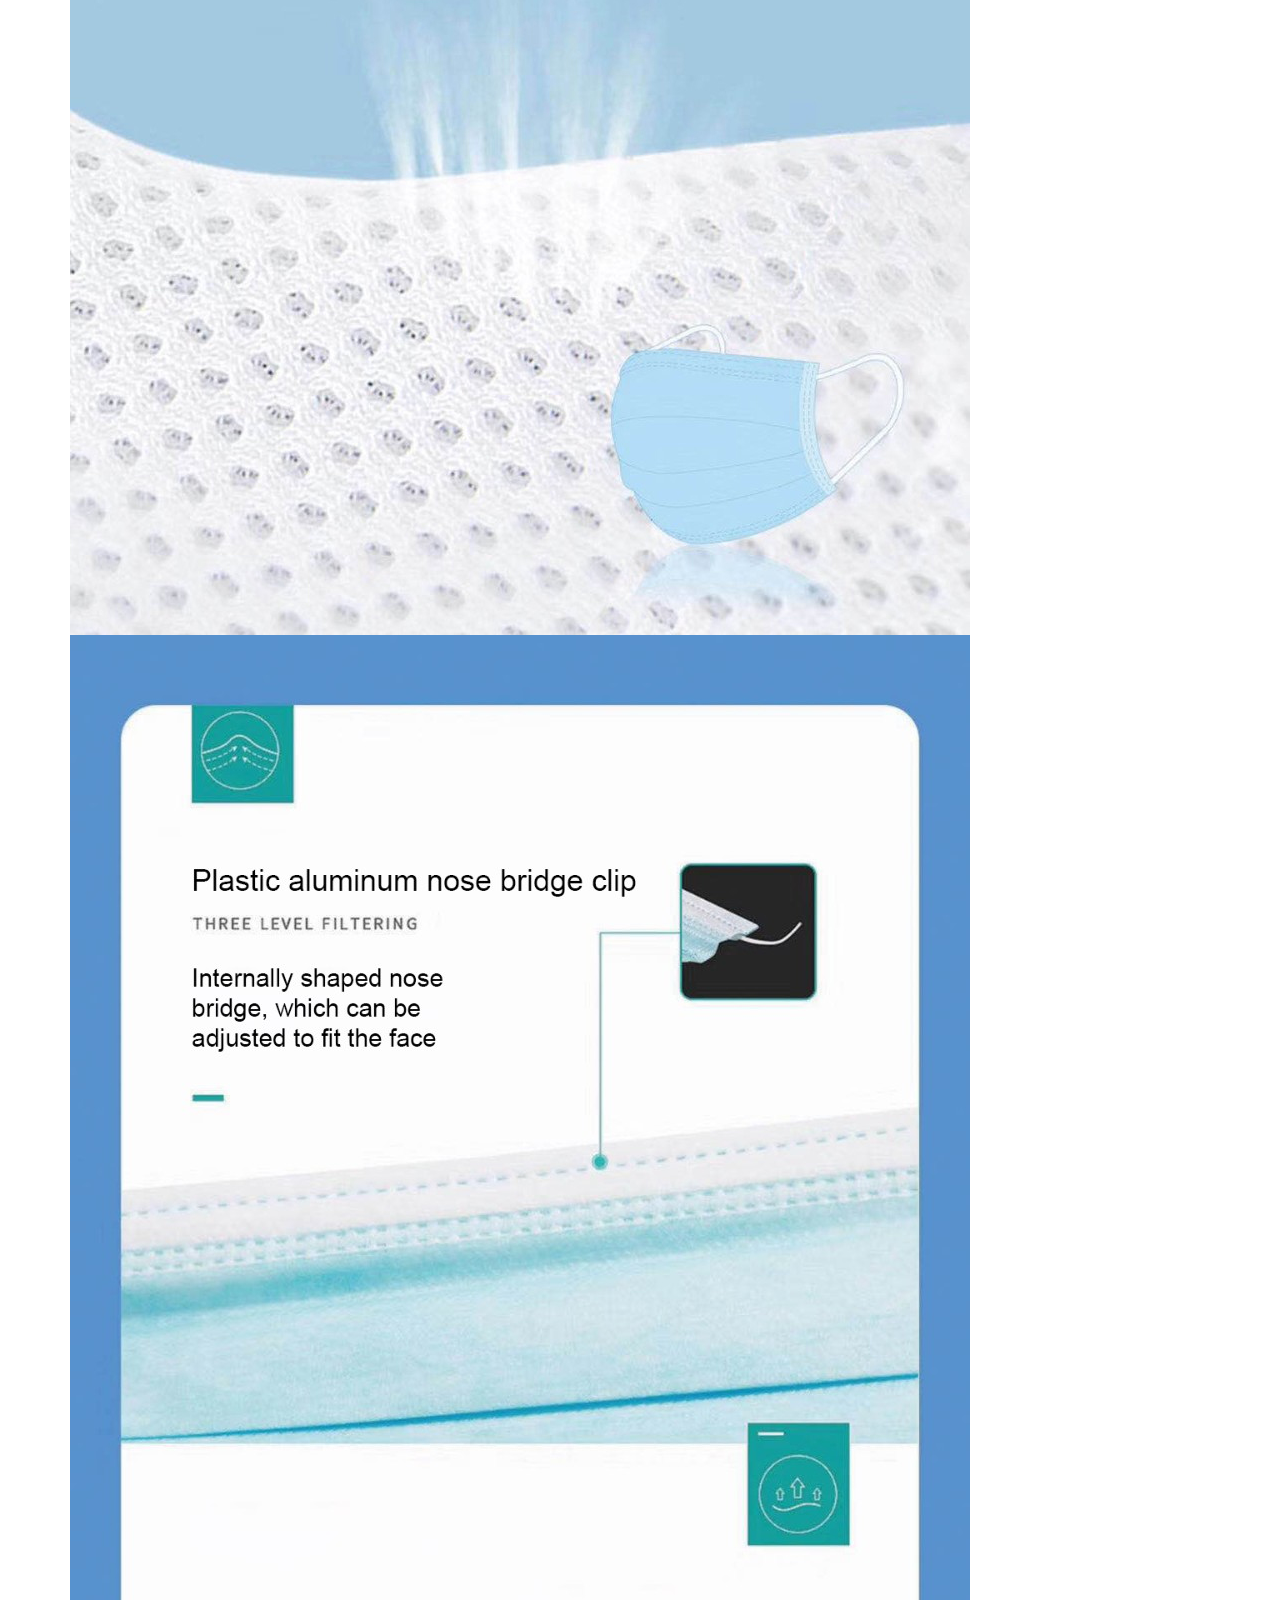
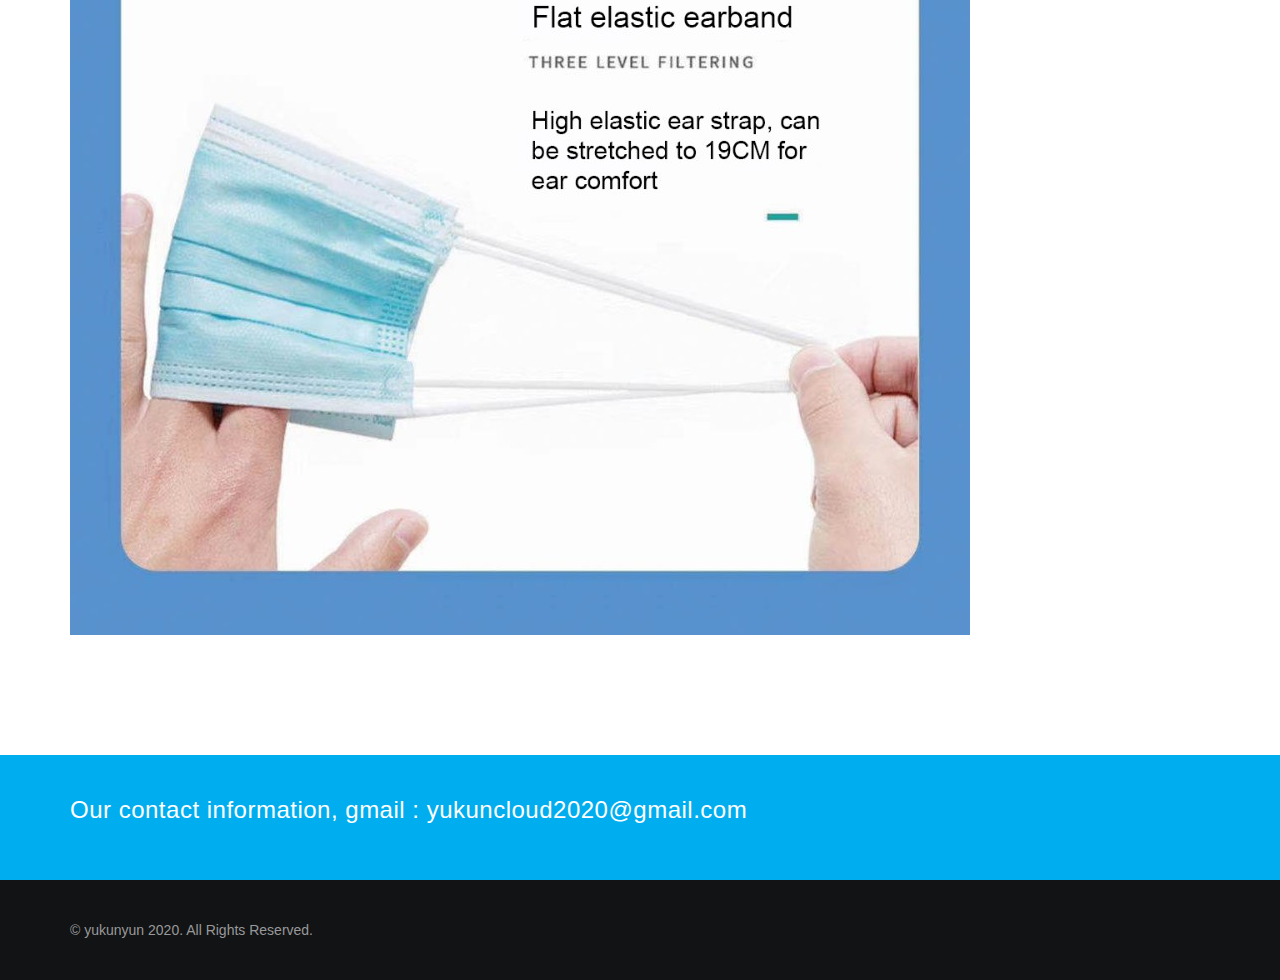
<file: medical_detail.html>
<!DOCTYPE html>
<html lang="en">
	<head>
		<meta charset="utf-8">
		<meta http-equiv="X-UA-Compatible" content="IE=edge">
		<meta name="viewport" content="width=device-width, initial-scale=1">
		<meta name="description" content="">
		<meta name="keywords" content="">
		<meta name="author" content="">
		<!-- Site Title   -->
		<title>yukunyun</title>
		<!-- Fav Icons   -->
		<link rel="icon" href="images/favicon.png" type="image/x-icon">
		<!-- Bootstrap -->
		<link href="css/bootstrap.min.css" rel="stylesheet">
		<link href="css/bootstrap-dropdownhover.min.css" rel="stylesheet">
		<!-- Fonts Awesome -->
		<link href="css/font-awesome.min.css" rel="stylesheet">
		<!-- Google Fonts -->
		<link href='https://fonts.googleapis.com/css?family=Open+Sans:400,300,300italic,800italic,800,600italic,600,400italic,700,700italic'
		 rel='stylesheet' type='text/css'>
		<!-- animate Effect -->
		<link href="css/animate.css" rel="stylesheet">
		<!-- Main CSS -->
		<link href="css/style.css" rel="stylesheet">
		<!-- Responsive CSS -->
		<link href="css/responsive.css" rel="stylesheet">
		<style>
			li{
				list-style: none;
			}
		</style>
	</head>
	<body>
		<header id="header" class="head">
			<div class="top-header">
				<div class="container">
					<div class="row ">
						<ul class="contact-detail2 col-sm-6 pull-left">
							<li> <a href="#" target="_blank"><i class="fa fa-envelope-o"></i>yukuncloud2020@gmail.com</a> </li>
						</ul>

					</div>
				</div>
			</div>
			<nav class="navbar navbar-default navbar-menu">
				<div class="container">
					<div class="navbar-header">
						<button type="button" class="navbar-toggle" data-toggle="collapse" data-target=".navbar-collapse">
							<span class="sr-only">Toggle navigation</span>
							<span class="icon-bar"></span>
							<span class="icon-bar"></span>
							<span class="icon-bar"></span>
						</button>
						<a class="navbar-brand" href="index.html">
							<div class="logo-text"><span><samp>Y</samp>煜堃云</span></div>
							<!-- <img src="images/logo.png" alt="logo"> -->
						</a>
					</div>
					<div class="collapse navbar-collapse" id="bs-example-navbar-collapse-1" data-hover="dropdown" data-animations="fadeIn fadeInLeft fadeInUp fadeInRight">
						<ul class="nav navbar-nav navbar-right">
							<li><a href="index.html">Home</a></li>
							<li><a href="aboutus.html">About us </a></li>
							<li class="active"><a href="product.html">product </a></li>
							<!-- <li><a href="contact.html">Contact Us</a></li> -->
						</ul>
					</div>
					<!--/.nav-collapse -->
				</div>
			</nav>
		</header>
		<section id="inner-title" class="inner-title">
			<div class="container">
				<div class="row">
					<div class="col-md-6 col-lg-6">
						<h2>product</h2>
					</div>

				</div>
			</div>
		</section>
		<section id="section22" class="section22" style="background-color: #FFFFFF;">
			<div class="container">
				<div class="row">
					<div class="col-md-5 col-lg-5">
						<div class="section-5-box-text-cont wow fadeInLeft"><img src="images/N95/yukunyun.jpg" class="img-responsive" alt=""></div>
					</div>
					<div class="col-md-5 col-lg-7">
						<div class="section-22-box-text-cont">
							<h2>Disposable medical mask</h2>
							<h5>50pcs 3 Ply Non Woven Disposable Hospital Medical Face Mask Anti Pollution</h5>
						</div>
					</div>
				</div>
			</div>
			<div class="container" style="border: 1px solid #CCCCCC;margin-top: 30px;"></div>
			<div class="container" style="margin-top: 30px;">
				<div class="row">
					<div class="col-md-12 col-lg-12">
						<div class="mc">
							<div class="ext-detail">
								<h3>Packaging</h3>
								<ul class="packing-list">
									<li><span>Shipping Weight : </span> <em>0.300kg </em> </li>
									<li><span>Net Weight : </span> <em></em>0.300kg</li>
									<li><span>Package Size :</span> <em></em>30.0cm x 30.0cm x 10.0cm</li>
									<li><span>What's in the box :</span> <em>50 X Medical disposable mask</em> </li>
								</ul>
							</div>
							<div class="spec-list">
								<h3>Basic Information</h3>
								<ul class="spec-list">
									<li>
										<strong>Suitable for Ages :</strong>
										<em>Universal</em>
									</li>
									<li>
										<strong>Color :</strong>
										<em>Blue</em>
									</li>
								</ul>
							</div>
							<div class="spec-list">
								<h3>Details</h3>
								<p>
									This item includes 50pcs of disposable masks, is made of 3 ply non-woven material, it is healthy and safe for you to use. Breathable material and cute patterns, which makes it useful and fashionable. Special 3 ply non-woven design, provides some protections against dust, automobile exhaust, pollen, etc. Elastic ear loop, easy to wear and no pressure to the ears. Perfect for medical, nail salon or any other areas where protection might be required, such as hospital, airplane, etc.<br />
									[Name] 3 Ply Non Woven Disposable Surgical Face Mask<br />
									[Product performance structure] Consists of outer layer, filter layer, inner layer, plastic nose clip, and ear strap<br />
									[Raw materials] non-woven fabric + melt-blown fabric + non-woven fabric<br />
									[Color] light blue<br />
									[Scope and use] It is mainly used for respiratory protection of related personnel, and can filter and block particles, droplets and various microorganisms in the air. [Precautions] The product is valid for one year, please keep it within the validity period: only one-time use, destroy after use; use with caution to those who are allergic to non-woven fabrics.<br />
									[Storage method] Store in a room with relative humidity not higher than 80%, no corrosive gas, and good ventilation to avoid high temperature.<br />
									[Validity period] Stored under specified conditions, valid for one year.<br />
									[Size] 180 x 95mm<br />
									[package]50pcs/box<br />
								</p>
							</div>
						</div>
					</div>
					<div class="col-md-12 col-lg-12">
						<h3>Detailed introduction</h3>
						<div>
							<img src="images/medical/e309653088e8c26b.png">
							<img style="max-width: 900px;" src="images/medical/H6e6f35f77ea44049bca7bffcb1cd5133A.jpg" />
							<img src="images/medical/Hec23a2144b044f82ae5b1038ff157150I.jpg" />
							<img src="./images/medical/H6ab934ac64214945abc4a69e4ced02725.jpg" />
							<img src="images/medical/H2b188bb5281542f3bd2adfec2d7a3eca3.jpg" />
							<img src="images/medical/H428557b0ccdd4466829676b4ecf04df4r.jpg" />
							<img src="./images/medical/Ha4a0f18f94814c62b98ccff5e2ff3381G.jpg" />
						</div>
					</div>
				</div>
			</div>
		</section>

		<section id="section10" class="section-10-background section-margine">
			<div class="container">
				<div class="row">
					<div class="col-md-9 col-lg-9">
						<div class="section-10-box-text-cont">
							<h3>Our contact information, gmail : yukuncloud2020@gmail.com</h3>

						</div>
					</div>
					<!-- <div class="col-md-3 col-lg-3">
						<div class="section-10-btn-cont"><a href="#" class="btn btn-secondary">Get Started!</a></div>
					</div> -->
				</div>
			</div>
		</section>

		<section id="footer-bottom" class="footer-bottom">
			<div class="container">
				<div class="row">
					<div class="col-md-9 col-lg-9">
						<div class="copyright">&copy; yukunyun 2020. All Rights Reserved.</div>
					</div>

				</div>
			</div>
		</section>
		<script src="js/jquery.min.js"></script>
		<script src="js/bootstrap.min.js"></script>
		<script src="js/jquery.plugin.min.js"></script>
		<script src="js/jquery.isotope.min.js"></script>
		<script src="js/jquery.magnific-popup.min.js"></script>
		<script src="js/bootstrap-dropdownhover.min.js"></script>
		<script src="js/wow.min.js"></script>
		<script src="js/waypoints.min.js"></script>
		<script src="js/jquery.counterup.min.js"></script>
		<script src="js/main.js"></script>
	</body>
</html>
</file>
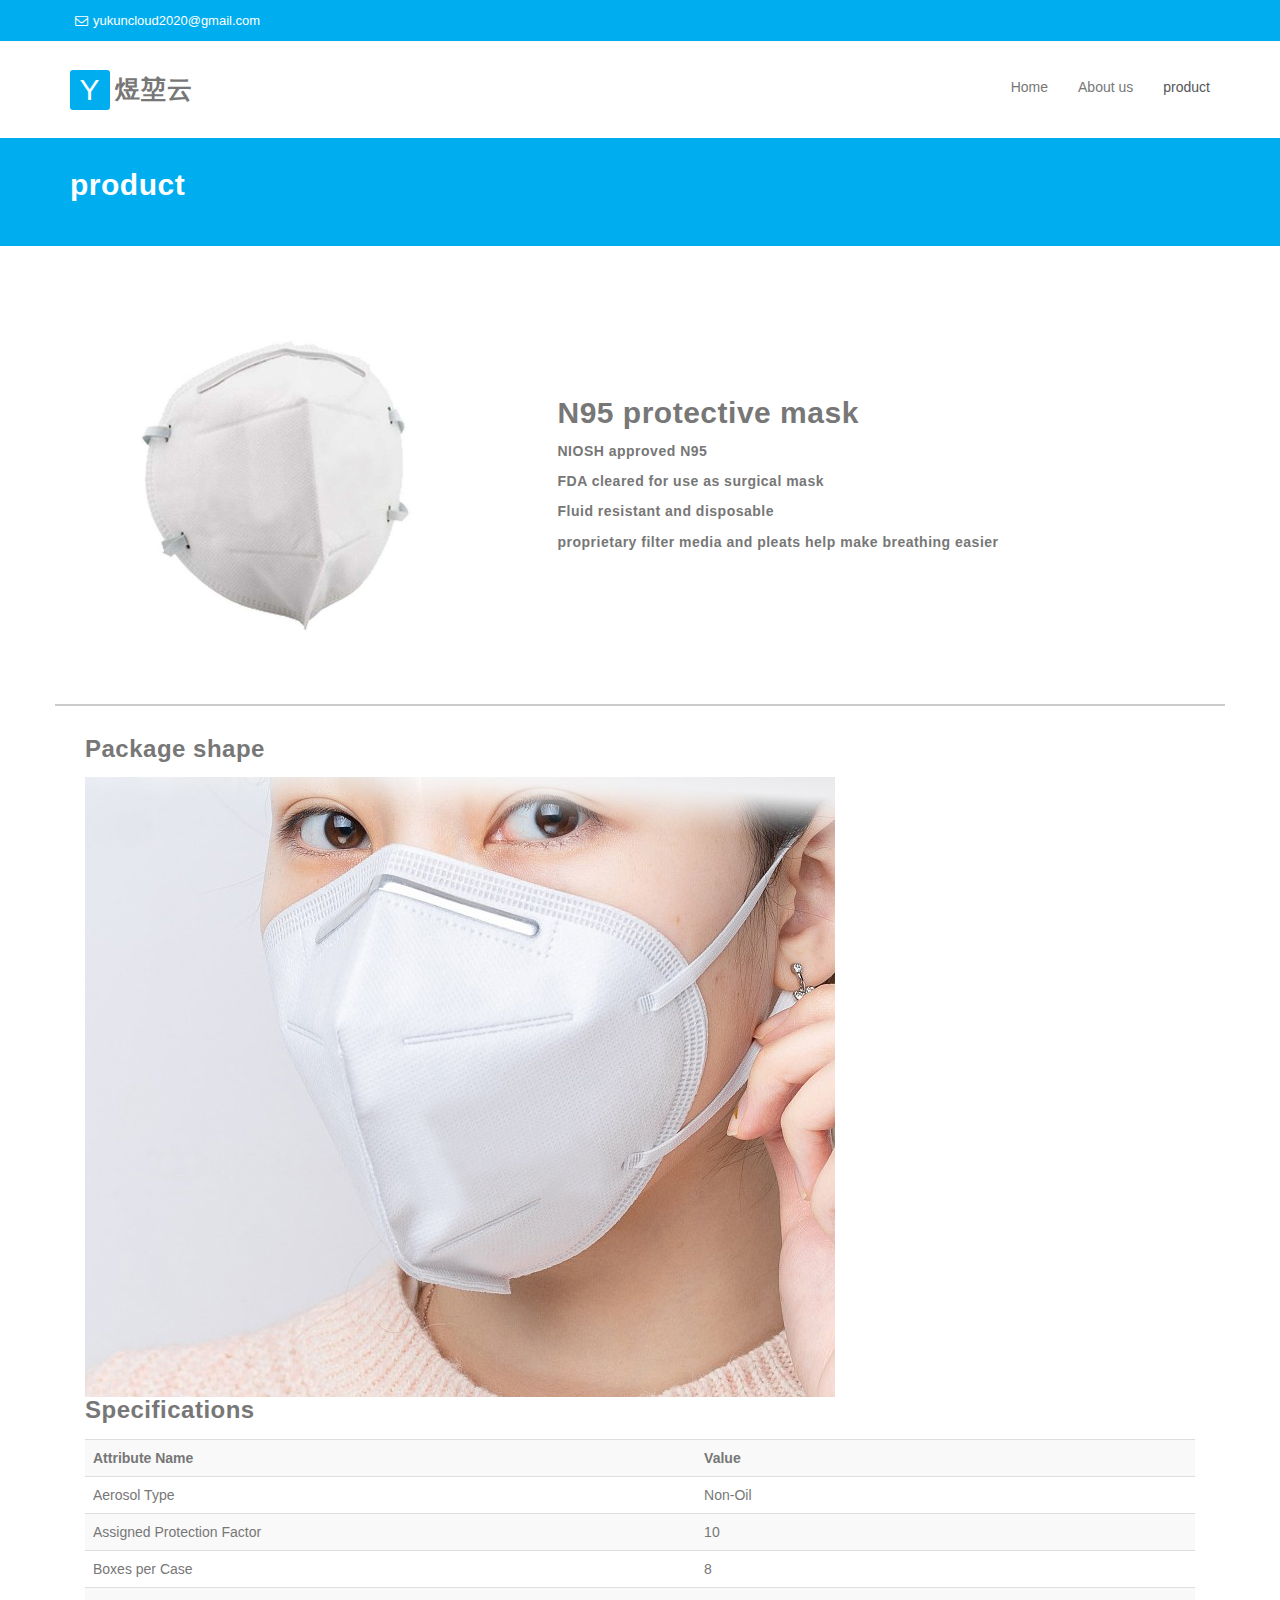
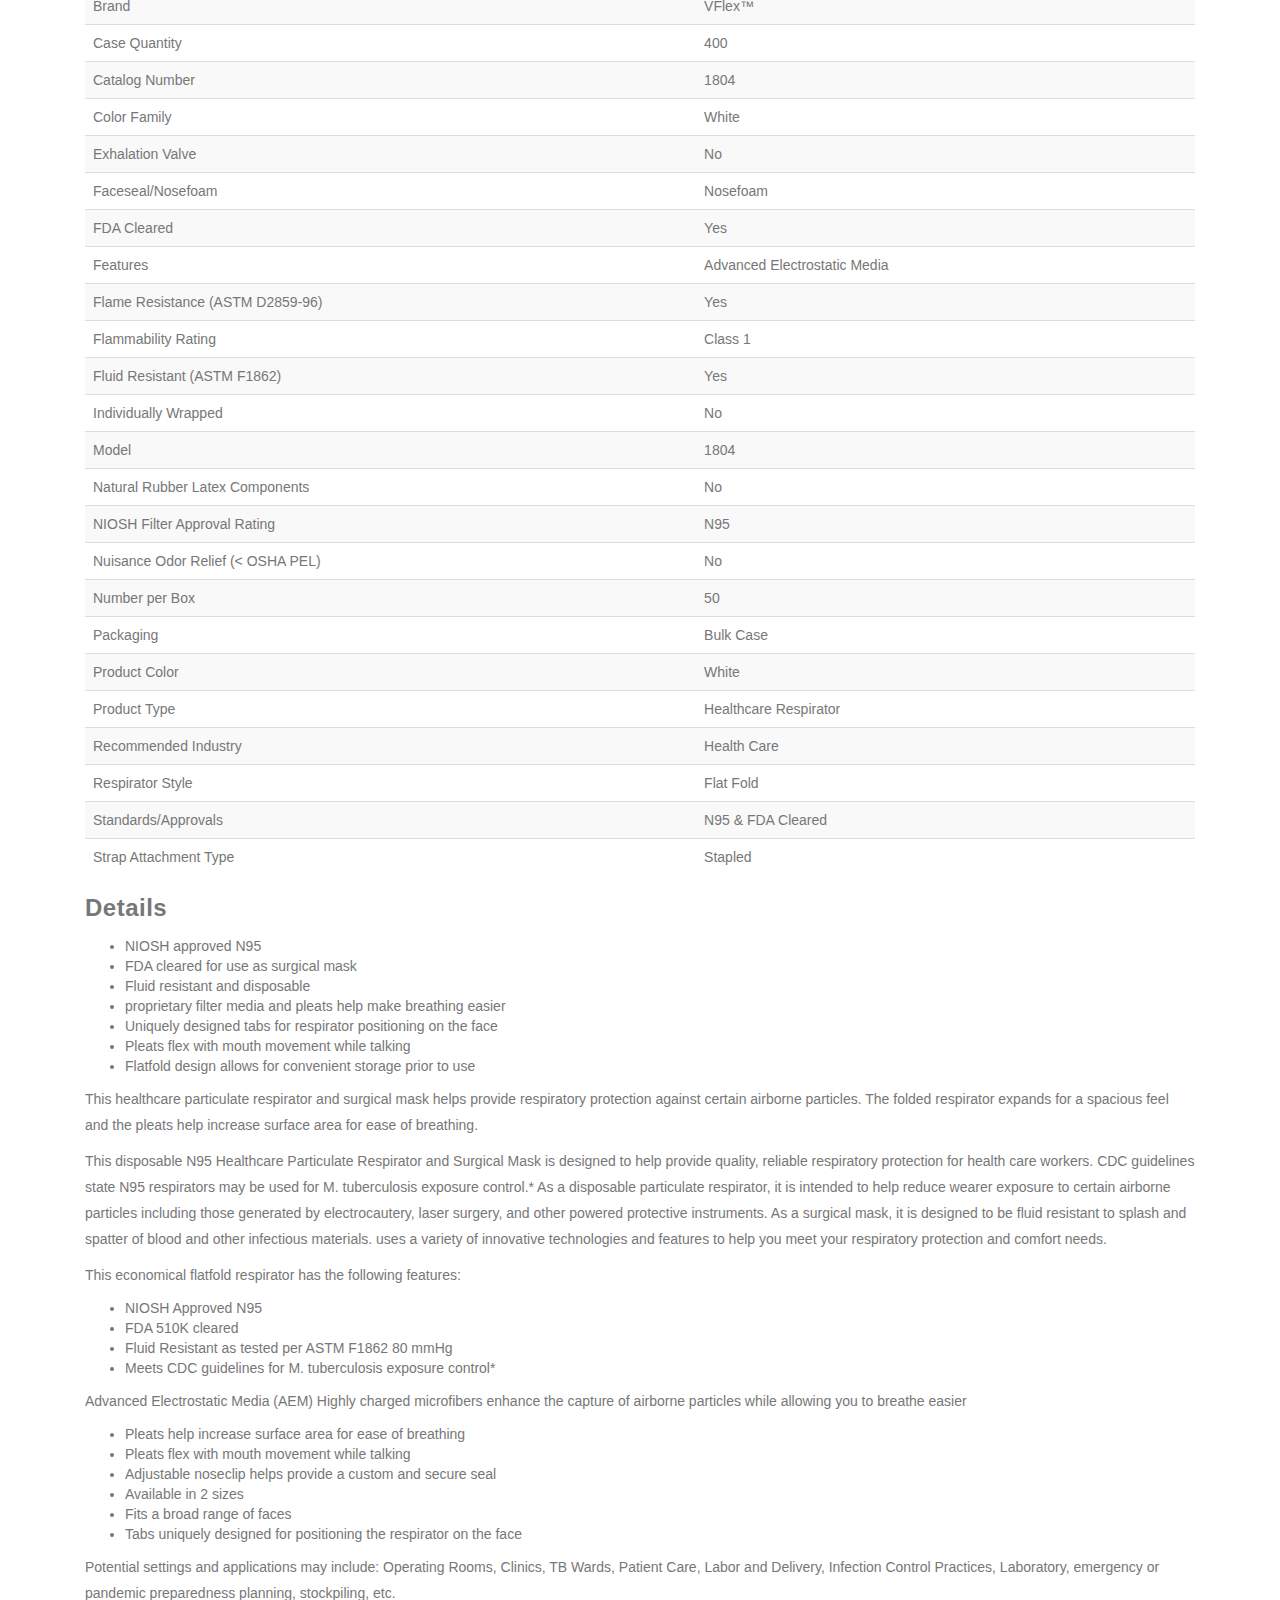
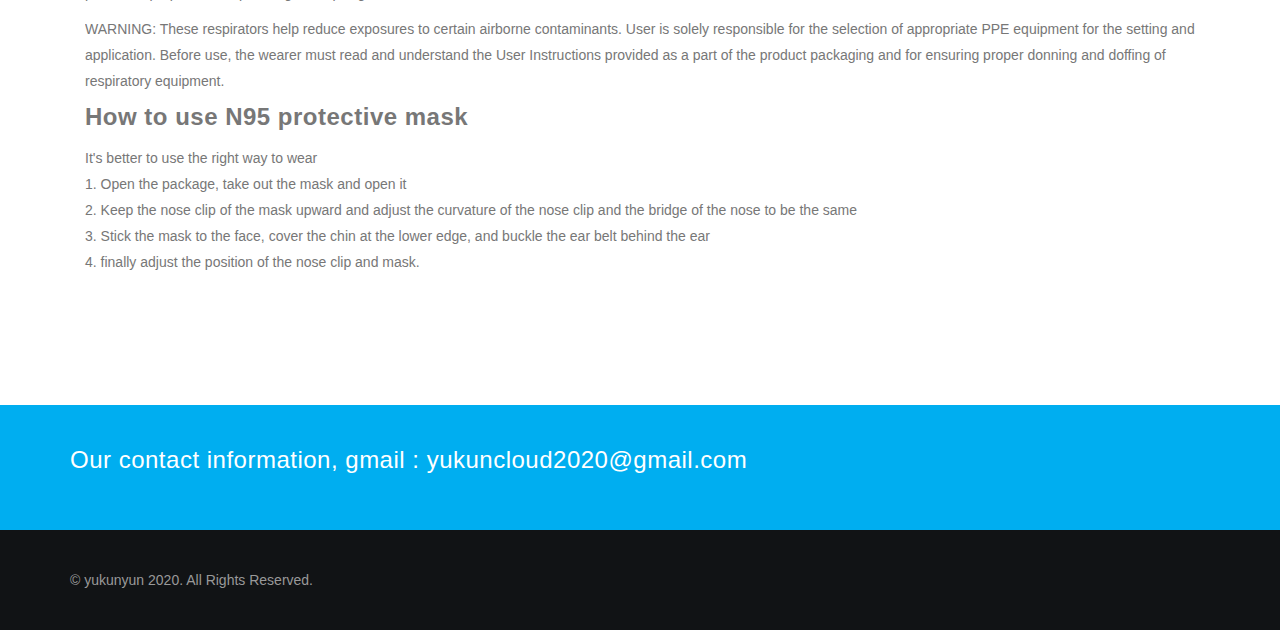
<file: n95_detail.html>
<!DOCTYPE html>
<html lang="en">
	<head>
		<meta charset="utf-8">
		<meta http-equiv="X-UA-Compatible" content="IE=edge">
		<meta name="viewport" content="width=device-width, initial-scale=1">
		<meta name="description" content="">
		<meta name="keywords" content="">
		<meta name="author" content="">
		<!-- Site Title   -->
		<title>yukunyun</title>
		<!-- Fav Icons   -->
		<link rel="icon" href="images/favicon.png" type="image/x-icon">
		<!-- Bootstrap -->
		<link href="css/bootstrap.min.css" rel="stylesheet">
		<link href="css/bootstrap-dropdownhover.min.css" rel="stylesheet">
		<!-- Fonts Awesome -->
		<link href="css/font-awesome.min.css" rel="stylesheet">
		<!-- Google Fonts -->
		<link href='https://fonts.googleapis.com/css?family=Open+Sans:400,300,300italic,800italic,800,600italic,600,400italic,700,700italic'
		 rel='stylesheet' type='text/css'>
		<!-- animate Effect -->
		<link href="css/animate.css" rel="stylesheet">
		<!-- Main CSS -->
		<link href="css/style.css" rel="stylesheet">
		<!-- Responsive CSS -->
		<link href="css/responsive.css" rel="stylesheet">
	</head>
	<body>
		<header id="header" class="head">
			<div class="top-header">
				<div class="container">
					<div class="row ">
						<ul class="contact-detail2 col-sm-6 pull-left">
							<li> <a href="#" target="_blank"><i class="fa fa-envelope-o"></i>yukuncloud2020@gmail.com</a> </li>
						</ul>
						
					</div>
				</div>
			</div>
			<nav class="navbar navbar-default navbar-menu">
				<div class="container">
					<div class="navbar-header">
						<button type="button" class="navbar-toggle" data-toggle="collapse" data-target=".navbar-collapse">
							<span class="sr-only">Toggle navigation</span>
							<span class="icon-bar"></span>
							<span class="icon-bar"></span>
							<span class="icon-bar"></span>
						</button>
						<a class="navbar-brand" href="index.html">
							<div class="logo-text"><span><samp>Y</samp>煜堃云</span></div>
							<!-- <img src="images/logo.png" alt="logo"> -->
						</a>
					</div>
					<div class="collapse navbar-collapse" id="bs-example-navbar-collapse-1" data-hover="dropdown" data-animations="fadeIn fadeInLeft fadeInUp fadeInRight">
						<ul class="nav navbar-nav navbar-right">
							<li><a href="index.html">Home</a></li>
							<li><a href="aboutus.html">About us </a></li>
							<li class="active"><a href="product.html">product </a></li>
							<!-- <li><a href="contact.html">Contact Us</a></li> -->
						</ul>
					</div>
					<!--/.nav-collapse -->
				</div>
			</nav>
		</header>
		<section id="inner-title" class="inner-title">
			<div class="container">
				<div class="row">
					<div class="col-md-6 col-lg-6">
						<h2>product</h2>
					</div>
					
				</div>
			</div>
		</section>
		<section id="section22" class="section22" style="background-color: #FFFFFF;">
			<div class="container">
				<div class="row">
					<div class="col-md-5 col-lg-5">
						<div class="section-5-box-text-cont wow fadeInLeft"><img src="images/N95/n95_no_name.jpg" class="img-responsive"
							 alt=""></div>
					</div>
					<div class="col-md-5 col-lg-7">
						<div class="section-22-box-text-cont">
							<h2>N95 protective mask</h2>
							<h5>NIOSH approved N95</h5>
							<h5>FDA cleared for use as surgical mask</h5>
							<h5>Fluid resistant and disposable</h5>
							<h5>proprietary filter media and pleats help make breathing easier</h5>
						</div>
					</div>
				</div>
			</div>
			<div class="container" style="border: 1px solid #CCCCCC;margin-top: 30px;"></div>
			<div class="container" style="margin-top: 30px;">
				<div class="row">
					<div class="col-md-12 col-lg-12">
					<div class="col-md-12 col-lg-12">
						<h3>Package shape</h3>
						<div>
							<img src="images/N95/n95_detail.jpg" />
							<!-- <img src="images/N95/ba795e57ce6a07f9.jpg" /> -->
						</div>
					</div>
					<div class="col-md-12 col-lg-12">
						<h3>Specifications</h3>
						<table class="table table-striped">
							<tbody>
								<tr class=" SNAPS--SpecTbl-RowOne SNAPS--hide">
									<th scope="col">
										<div class=" SNAPS--SpecTbl-RowOneCols">
											<span>Attribute Name</span>
										</div>
									</th>
									<th scope="col">
										<div class="dat-cell_specDefinition SNAPS-specAdjust SNAPS--SpecTbl-RowHdgCols">
											<span>Value</span>
										</div>
									</th>
								</tr>
								<tr class="">
									<td>
										<div class="">
											<span class="">Aerosol Type</span>
										</div>
									</td>
									<td>
										<div class="">
											<span class="">Non-Oil</span>
										</div>
									</td>
								</tr>
								<tr class="">
									<td>
										<div class="">
											<span class="">Assigned Protection Factor</span>
										</div>
									</td>
									<td>
										<div class="">
											<span class="">10</span>
										</div>
									</td>
								</tr>
								<tr class="">
									<td>
										<div class="">
											<span class="">Boxes per Case</span>
										</div>
									</td>
									<td>
										<div class="">
											<span class="">8</span>
										</div>
									</td>
								</tr>
								<tr class="">
									<td>
										<div class="">
											<span class="">Brand</span>
										</div>
									</td>
									<td>
										<div class="">
											<span class="">VFlex™</span>
										</div>
									</td>
								</tr>
								<tr class="">
									<td>
										<div class="">
											<span class="">Case Quantity</span>
										</div>
									</td>
									<td>
										<div class="">
											<span class="">400</span>
										</div>
									</td>
								</tr>
								<tr class="">
									<td>
										<div class="">
											<span class="">Catalog Number</span>
										</div>
									</td>
									<td>
										<div class="">
											<span class="">1804</span>
										</div>
									</td>
								</tr>
								<tr class="">
									<td>
										<div class="">
											<span class="">Color Family</span>
										</div>
									</td>
									<td>
										<div class="">
											<span class="">White</span>
										</div>
									</td>
								</tr>
								<tr class="">
									<td>
										<div class="">
											<span class="">Exhalation Valve</span>
										</div>
									</td>
									<td>
										<div class="">
											<span class="">No</span>
										</div>
									</td>
								</tr>
								<tr class="">
									<td>
										<div class="">
											<span class="">Faceseal/Nosefoam</span>
										</div>
									</td>
									<td>
										<div class="">
											<span class="">Nosefoam</span>
										</div>
									</td>
								</tr>
								<tr class="">
									<td>
										<div class="">
											<span class="">FDA Cleared</span>
										</div>
									</td>
									<td>
										<div class="">
											<span class="">Yes</span>
										</div>
									</td>
								</tr>
								<tr class="">
									<td>
										<div class="">
											<span class="">Features</span>
										</div>
									</td>
									<td>
										<div class="">
											<span class="">Advanced Electrostatic Media</span>
										</div>
									</td>
								</tr>
								<tr class="">
									<td>
										<div class="">
											<span class="">Flame Resistance (ASTM D2859-96)</span>
										</div>
									</td>
									<td>
										<div class="">
											<span class="">Yes</span>
										</div>
									</td>
								</tr>
								<tr class="">
									<td>
										<div class="">
											<span class="">Flammability Rating</span>
										</div>
									</td>
									<td>
										<div class="">
											<span class="">Class 1</span>
										</div>
									</td>
								</tr>
								<tr class="">
									<td>
										<div class="">
											<span class="">Fluid Resistant (ASTM F1862)</span>
										</div>
									</td>
									<td>
										<div class="">
											<span class="">Yes</span>
										</div>
									</td>
								</tr>
								<tr class="">
									<td>
										<div class="">
											<span class="">Individually Wrapped</span>
										</div>
									</td>
									<td>
										<div class="">
											<span class="">No</span>
										</div>
									</td>
								</tr>
								<tr class="">
									<td>
										<div class="">
											<span class="">Model</span>
										</div>
									</td>
									<td>
										<div class="">
											<span class="">1804</span>
										</div>
									</td>
								</tr>
								<tr class="">
									<td>
										<div class="">
											<span class="">Natural Rubber Latex Components</span>
										</div>
									</td>
									<td>
										<div class="">
											<span class="">No</span>
										</div>
									</td>
								</tr>
								<tr class="">
									<td>
										<div class="">
											<span class="">NIOSH Filter Approval Rating</span>
										</div>
									</td>
									<td>
										<div class="">
											<span class="">N95</span>
										</div>
									</td>
								</tr>
								<tr class="">
									<td>
										<div class="">
											<span class="">Nuisance Odor Relief (&lt; OSHA PEL)</span>
										</div>
									</td>
									<td>
										<div class="">
											<span class="">No</span>
										</div>
									</td>
								</tr>
								<tr class="">
									<td>
										<div class="">
											<span class="">Number per Box</span>
										</div>
									</td>
									<td>
										<div class="">
											<span class="">50</span>
										</div>
									</td>
								</tr>
								<tr class="">
									<td>
										<div class="">
											<span class="">Packaging</span>
										</div>
									</td>
									<td>
										<div class="">
											<span class="">Bulk Case</span>
										</div>
									</td>
								</tr>
								<tr class="">
									<td>
										<div class="">
											<span class="">Product Color</span>
										</div>
									</td>
									<td>
										<div class="">
											<span class="">White</span>
										</div>
									</td>
								</tr>
								<tr class="">
									<td>
										<div class="">
											<span class="">Product Type</span>
										</div>
									</td>
									<td>
										<div class="">
											<span class="">Healthcare Respirator</span>
										</div>
									</td>
								</tr>
								<tr class="">
									<td>
										<div class="">
											<span class="">Recommended Industry</span>
										</div>
									</td>
									<td>
										<div class="">
											<span class="">Health Care</span>
										</div>
									</td>
								</tr>
								<tr class="">
									<td>
										<div class="">
											<span class="">Respirator Style</span>
										</div>
									</td>
									<td>
										<div class="">
											<span class="">Flat Fold</span>
										</div>
									</td>
								</tr>
								<tr class="">
									<td>
										<div class="">
											<span class="">Standards/Approvals</span>
										</div>
									</td>
									<td>
										<div class="">
											<span class="">N95 &amp; FDA Cleared</span>
										</div>
									</td>
								</tr>
								<tr class="">
									<td>
										<div class="">
											<span class="">Strap Attachment Type</span>
										</div>
									</td>
									<td>
										<div class="">
											<span class="">Stapled</span>
										</div>
									</td>
								</tr>
							</tbody>
						</table>
						<div data-content="N1017B" class="">
							<h3 style="font-size:24px" class="">Details<i class=""></i>
							</h3>
							<div class="">
								<div class="">
									<div class="">
										<div class="">
											<ul class="">
												<li>NIOSH approved N95</li>
												<li>FDA cleared for use as surgical mask</li>
												<li>Fluid resistant and disposable</li>
												<li>proprietary filter media and pleats help make breathing easier</li>
												<li>Uniquely designed tabs for respirator positioning on the face</li>
												<li>Pleats flex with mouth movement while talking</li>
												<li>Flatfold design allows for convenient storage prior to use</li>
											</ul>
											<p class="">This healthcare particulate respirator and surgical mask helps provide
												respiratory protection against certain airborne particles. The folded respirator expands for a spacious
												feel and the pleats help increase surface area for ease of breathing.</p>
											<p class=""></p>
											<p class="" style="overflow:hidden;">This disposable N95 Healthcare Particulate Respirator and
												Surgical Mask is designed to help provide quality, reliable respiratory protection for health care workers.
												CDC guidelines state N95 respirators may be used for M. tuberculosis exposure control.* As a disposable
												particulate respirator, it is intended to help reduce wearer exposure to certain airborne particles
												including those generated by electrocautery, laser surgery, and other powered protective instruments. As a
												surgical mask, it is designed to be fluid resistant to splash and spatter of blood and other infectious
												materials. uses a variety of innovative technologies and features to help you meet your respiratory
												protection and comfort needs.</p>

											<p class="" style="overflow:hidden;">This economical flatfold respirator has the following
												features:</p>
											<ul class="">
												<li>NIOSH Approved N95 </li>
												<li>FDA 510K cleared </li>
												<li>Fluid Resistant as tested per ASTM F1862 80 mmHg </li>
												<li>Meets CDC guidelines for M. tuberculosis exposure control*</li>
											</ul>
											<p class="" style="overflow:hidden;">Advanced Electrostatic Media (AEM) Highly
												charged microfibers enhance the capture of airborne particles while allowing you to breathe easier</p>
											<ul class="">
												<li>Pleats help increase surface area for ease of breathing </li>
												<li>Pleats flex with mouth movement while talking </li>
												<li>Adjustable noseclip helps provide a custom and secure seal </li>
												<li>Available in 2 sizes </li>
												<li>Fits a broad range of faces </li>
												<li>Tabs uniquely designed for positioning the respirator on the face</li>
											</ul>
											<p class="" style="overflow:hidden;">Potential settings and applications may include:
												Operating Rooms, Clinics, TB Wards, Patient Care, Labor and Delivery, Infection Control Practices,
												Laboratory, emergency or pandemic preparedness planning, stockpiling, etc.</p>

											<p class="" style="overflow:hidden;">WARNING: These respirators help reduce exposures to
												certain airborne contaminants. User is solely responsible for the selection of appropriate PPE equipment
												for the setting and application. Before use, the wearer must read and understand the User Instructions
												provided as a part of the product packaging and for ensuring proper donning and doffing of respiratory
												equipment.</p>
											<p></p>
											<p class=""></p>
										</div>
									</div>
								</div>
							</div>
						</div>
						<div>
							<h3>How to use N95 protective mask</h3> 
							<p>It's better to use the right way to wear<br />
							1. Open the package, take out the mask and open it<br />
							2. Keep the nose clip of the mask upward and adjust the curvature of the nose clip and the bridge of the nose to be the same<br />
							3. Stick the mask to the face, cover the chin at the lower edge, and buckle the ear belt behind the ear<br />
							4. finally adjust the position of the nose clip and mask.</p> 
						</div>
					</div>
				</div>
			</div>
		</section>

		<section id="section10" class="section-10-background section-margine">
			<div class="container">
				<div class="row">
					<div class="col-md-9 col-lg-9">
						<div class="section-10-box-text-cont">
							<h3>Our contact information,  gmail :  yukuncloud2020@gmail.com</h3>

						</div>
					</div>
					<!-- <div class="col-md-3 col-lg-3">
						<div class="section-10-btn-cont"><a href="#" class="btn btn-secondary">Get Started!</a></div>
					</div> -->
				</div>
			</div>
		</section>
		
		<section id="footer-bottom" class="footer-bottom">
		  <div class="container">
		    <div class="row">
		      <div class="col-md-9 col-lg-9">
		        <div class="copyright">&copy; yukunyun 2020. All Rights Reserved.</div>
		      </div>
		      
		    </div>
		  </div>
		</section>
		<script src="js/jquery.min.js"></script>
		<script src="js/bootstrap.min.js"></script>
		<script src="js/jquery.plugin.min.js"></script>
		<script src="js/jquery.isotope.min.js"></script>
		<script src="js/jquery.magnific-popup.min.js"></script>
		<script src="js/bootstrap-dropdownhover.min.js"></script>
		<script src="js/wow.min.js"></script>
		<script src="js/waypoints.min.js"></script>
		<script src="js/jquery.counterup.min.js"></script>
		<script src="js/main.js"></script>
	</body>
</html>
</file>
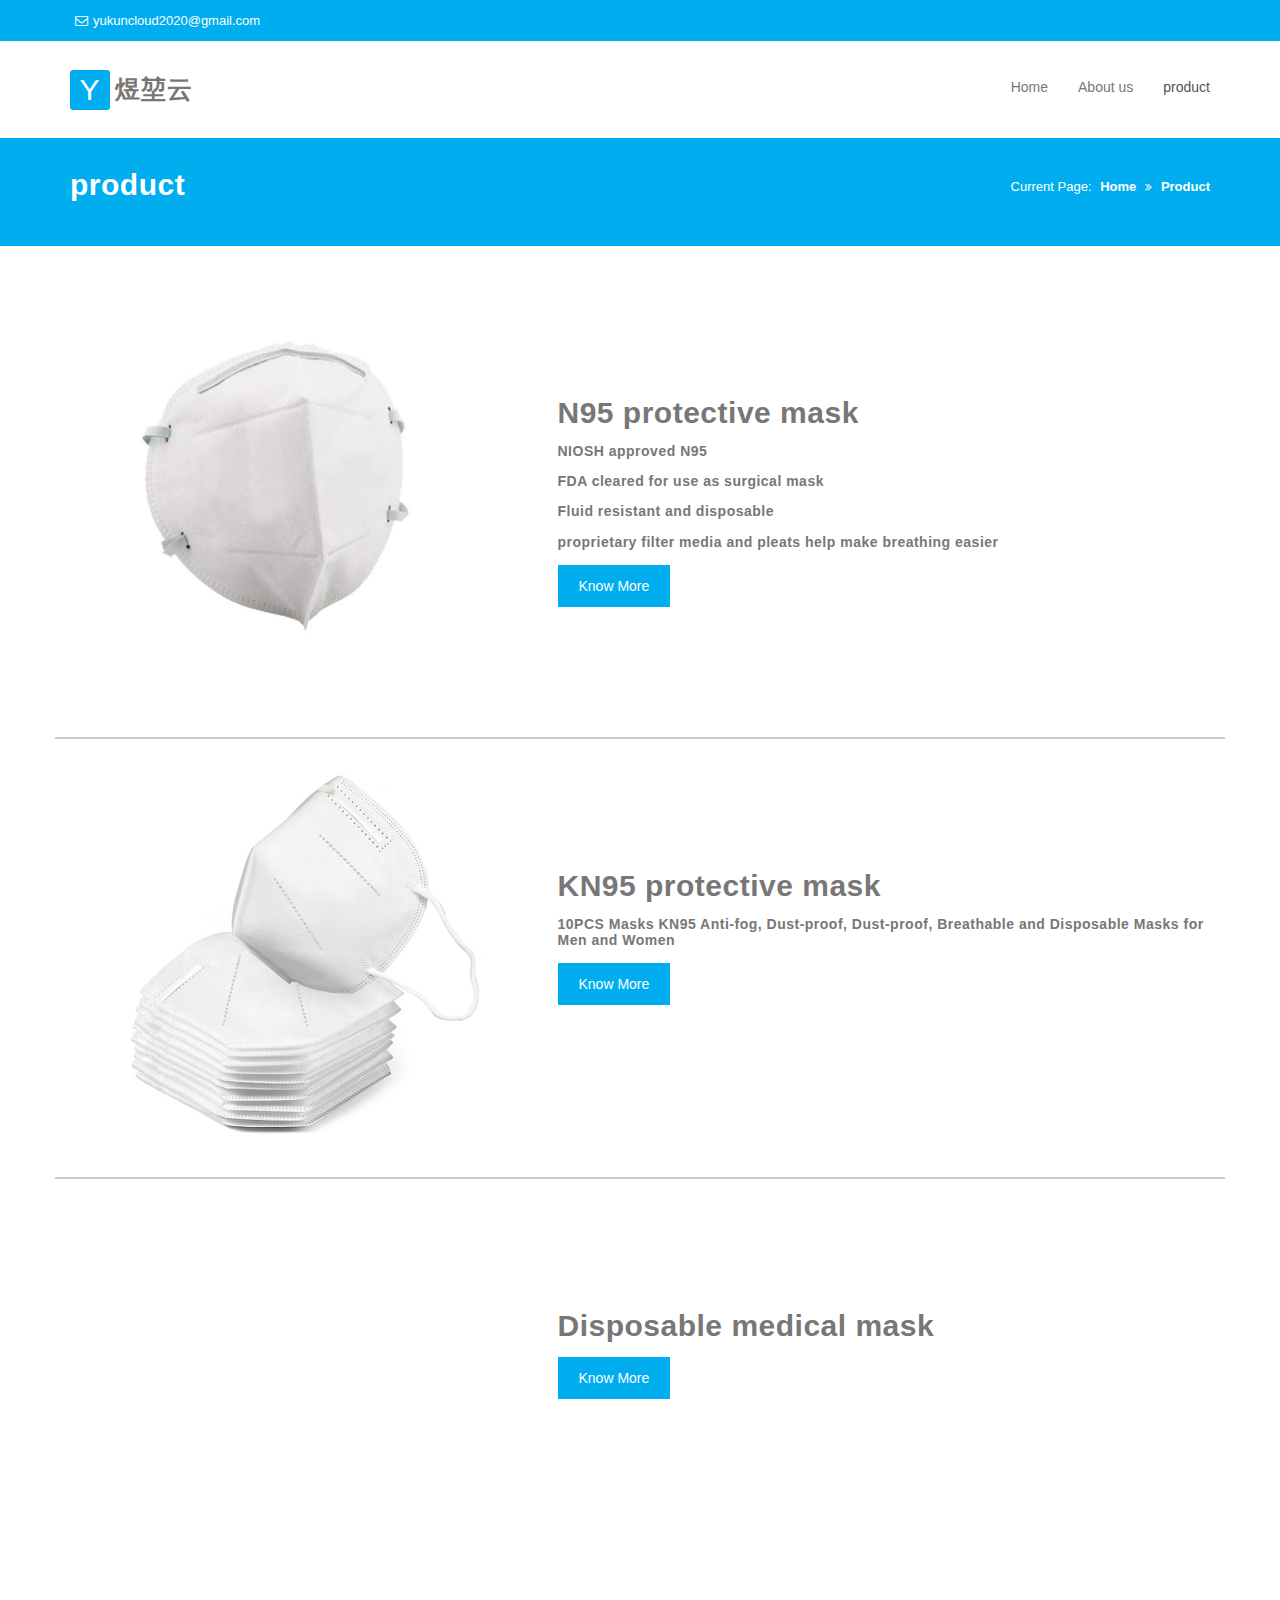
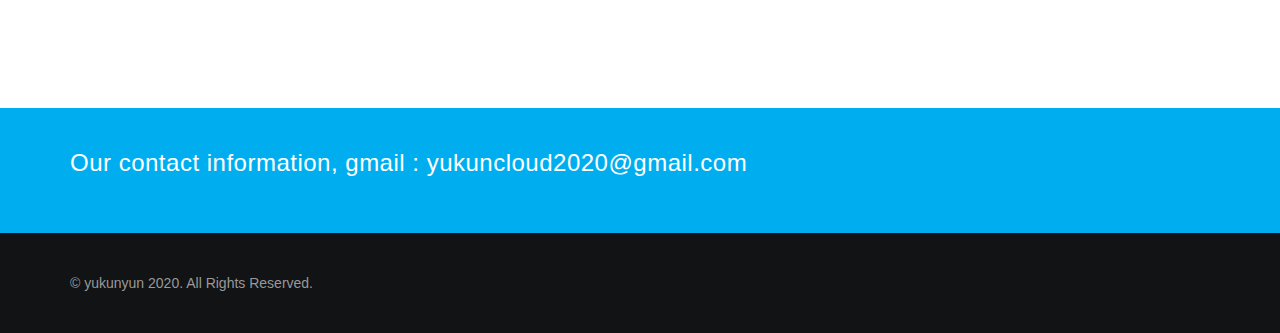
<file: product.html>
<!DOCTYPE html>
<html lang="en">
	<head>
		<meta charset="utf-8">
		<meta http-equiv="X-UA-Compatible" content="IE=edge">
		<meta name="viewport" content="width=device-width, initial-scale=1">
		<meta name="description" content="">
		<meta name="keywords" content="">
		<meta name="author" content="">
		<!-- Site Title   -->
		<title>yukunyun</title>
		<!-- Fav Icons   -->
		<link rel="icon" href="images/favicon.png" type="image/x-icon">
		<!-- Bootstrap -->
		<link href="css/bootstrap.min.css" rel="stylesheet">
		<link href="css/bootstrap-dropdownhover.min.css" rel="stylesheet">
		<!-- Fonts Awesome -->
		<link href="css/font-awesome.min.css" rel="stylesheet">
		<!-- Google Fonts -->
		<link href='https://fonts.googleapis.com/css?family=Open+Sans:400,300,300italic,800italic,800,600italic,600,400italic,700,700italic'
		 rel='stylesheet' type='text/css'>
		<!-- animate Effect -->
		<link href="css/animate.css" rel="stylesheet">
		<!-- Main CSS -->
		<link href="css/style.css" rel="stylesheet">
		<!-- Responsive CSS -->
		<link href="css/responsive.css" rel="stylesheet">
	</head>
	<body>
		<header id="header" class="head">
			<div class="top-header">
				<div class="container">
					<div class="row ">
						<ul class="contact-detail2 col-sm-6 pull-left">
							<li> <a href="#" target="_blank"><i class="fa fa-envelope-o"></i>yukuncloud2020@gmail.com</a> </li>
						</ul>
						
					</div>
				</div>
			</div>
			<nav class="navbar navbar-default navbar-menu">
				<div class="container">
					<div class="navbar-header">
						<button type="button" class="navbar-toggle" data-toggle="collapse" data-target=".navbar-collapse">
							<span class="sr-only">Toggle navigation</span>
							<span class="icon-bar"></span>
							<span class="icon-bar"></span>
							<span class="icon-bar"></span>
						</button>
						<a class="navbar-brand" href="index.html">
							<div class="logo-text"><span><samp>Y</samp>煜堃云</span></div>
							<!-- <img src="images/logo.png" alt="logo"> -->
						</a>
					</div>
					<div class="collapse navbar-collapse" id="bs-example-navbar-collapse-1" data-hover="dropdown" data-animations="fadeIn fadeInLeft fadeInUp fadeInRight">
						<ul class="nav navbar-nav navbar-right">
							<li><a href="index.html">Home</a></li>
							<li><a href="aboutus.html">About us </a></li>
							<li class="active"><a href="product.html">product </a></li>
							<!-- <li><a href="contact.html">Contact Us</a></li> -->
						</ul>
					</div>
					<!--/.nav-collapse -->
				</div>
			</nav>
		</header>
		<section id="inner-title" class="inner-title">
			<div class="container">
				<div class="row">
					<div class="col-md-6 col-lg-6">
						<h2>product</h2>
					</div>
					<div class="col-md-6 col-lg-6">
						<div class="breadcrumbs">
							<ul>
								<li>Current Page:</li>
								<li><a href="index.html">Home</a></li>
								<li><a href="services.html">Product</a></li>
							</ul>
						</div>
					</div>
				</div>
			</div>
		</section>
		<section id="section22" class="section22" style="background-color: #FFFFFF;">
			<div class="container">
				<div class="row">
					<div class="col-md-5 col-lg-5">
						<div class="section-5-box-text-cont wow fadeInLeft"><img src="images/N95/n95_no_name.jpg" class="img-responsive"
							 alt=""></div>
					</div>
					<div class="col-md-5 col-lg-7">
						<div class="section-22-box-text-cont">
							<h2>N95 protective mask</h2>
							<h5>NIOSH approved N95</h5>
							<h5>FDA cleared for use as surgical mask</h5>
							<h5>Fluid resistant and disposable</h5>
							<h5>proprietary filter media and pleats help make breathing easier</h5>
							<a href="n95_detail.html" class="btn btn-primary">Know More</a>
						</div>
					</div>
				</div>
			</div>
			<div class="container" style="border: 1px solid #CCCCCC;margin-top: 30px;margin-bottom: 30px;"></div>
			<div class="container">
				<div class="row">
					<div class="col-md-5 col-lg-5">
						<div class="section-5-box-text-cont wow fadeInLeft"><img src="images/KN95/main10.jpg" class="img-responsive"
							 alt=""></div>
					</div>
					<div class="col-md-5 col-lg-7">
						<div class="section-22-box-text-cont">
							<h2>KN95 protective mask</h2>
							<h5>10PCS Masks KN95 Anti-fog, Dust-proof, Dust-proof, Breathable and Disposable Masks for Men and Women</h5>
							<a href="kn95_detail.html" class="btn btn-primary">Know More</a>
						</div>
					</div>
				</div>
			</div>
			<div class="container" style="border: 1px solid #CCCCCC;margin-top: 30px;margin-bottom: 30px;"></div>
			<div class="container">
				<div class="row">
					<div class="col-md-5 col-lg-5">
						<div class="section-5-box-text-cont wow fadeInLeft"><img src="images/N95/yukunyun.jpg" class="img-responsive"
							 alt=""></div>
					</div>
					<div class="col-md-5 col-lg-7">
						<div class="section-22-box-text-cont">
							<h2>Disposable medical mask</h2>
							<a href="medical_detail.html" class="btn btn-primary">Know More</a>
						</div>
					</div>
				</div>
			</div>
		</section>

		<section id="section10" class="section-10-background section-margine">
			<div class="container">
				<div class="row">
					<div class="col-md-9 col-lg-9">
						<div class="section-10-box-text-cont">
							<h3>Our contact information,  gmail : yukuncloud2020@gmail.com</h3>

						</div>
					</div>
					<!-- <div class="col-md-3 col-lg-3">
						<div class="section-10-btn-cont"><a href="#" class="btn btn-secondary">Get Started!</a></div>
					</div> -->
				</div>
			</div>
		</section>
		
		<section id="footer-bottom" class="footer-bottom">
		  <div class="container">
		    <div class="row">
		      <div class="col-md-9 col-lg-9">
		        <div class="copyright">&copy; yukunyun 2020. All Rights Reserved.</div>
		      </div>
		      
		    </div>
		  </div>
		</section>
		<script src="js/jquery.min.js"></script>
		<script src="js/bootstrap.min.js"></script>
		<script src="js/jquery.plugin.min.js"></script>
		<script src="js/jquery.isotope.min.js"></script>
		<script src="js/jquery.magnific-popup.min.js"></script>
		<script src="js/bootstrap-dropdownhover.min.js"></script>
		<script src="js/wow.min.js"></script>
		<script src="js/waypoints.min.js"></script>
		<script src="js/jquery.counterup.min.js"></script>
		<script src="js/main.js"></script>
	</body>
</html>
</file>
<file: css/style.css>
/************************************
 01)Common CSS
*************************************/

.alignleft {
    float: left;
    margin-right: 15px;
}

.alignright {
    float: right;
    margin-left: 15px;
}

.aligncenter {
    display: block;
    margin: 0 auto 15px;
}

img {
    max-width: 100%;
    height: auto;
}

h1,
h2,
h3,
h4,
h5,
h6 {
    margin: 0 0 15px;
    font-weight: 600;
    font-family: 'Raleway', sans-serif;
    letter-spacing: 0.5px;
}

html,
body {
    height: 100%
}

body {
    font-family: 'Poppins', sans-serif;
    font-weight: 300;
    color:#777777;
}

a {
    -moz-transition: 0.3s;
    -o-transition: 0.3s;
    -webkit-transition: 0.3s;
    transition: 0.3s;
    color: #333;
}

a:hover {
    text-decoration: none;
}

a:focus {
    outline: 0 solid
}


/* Remove Chrome Input Field's Unwanted Yellow Background Color */

input:-webkit-autofill,
input:-webkit-autofill:hover,
input:-webkit-autofill:focus {
    -webkit-box-shadow: 0 0 0 1000px white inset !important;
}

.btn {
    padding: 10px 20px;
    font-weight: 300;
    border-radius: 0;
}
.btn-sm{
    padding: 6px 15px;
}

.btn-primary {
    color: #fff;
    background-color: #00aef0;
    border-color: #00aef0;
}
.tlinks{text-indent:-9999px;height:0;line-height:0;font-size:0;overflow:hidden;}
.btn-primary:hover {
    color: #fff;
    background-color: #0393ca;
    border-color: #0393ca;
}

.btn-secondary {
    color: #00aef0;
    background-color: #fff;
    border-color: #fff;
}

.btn-secondary:hover {
    color: #00aef0;
    background-color: #efeded;
    border-color: #efeded;
}

.nopadding {
    padding-left: 0;
    padding-right: 0;
}

.read-more {
    color: #00aef0;
    font-size: 14px;
    font-weight: 300;
}

.read-more:hover {
    text-decoration: underline;
    color: #00aef0;
}

p {
    line-height: 26px;
}

.section-margine {
    margin: 70px 0 0 0;
}
.over-bg{
    position: absolute;
    left: 0;
    top: 0;
    background: rgba(41, 134, 226, 0.5);
}
/*** Heading Lines ***/
.title-head{
    margin-bottom: 40px;
    text-align: center;
}
.line-heading .line-left,
.line-heading .line-right {
  width: 55px;
  height: 0;
  border-top: 1px dashed #00AEF0;
  display: inline-block;
  margin: 0 15px;
  vertical-align: middle;
}
.line-heading .line-left {
  margin-right: 30px;
}
.line-heading .line-right {
  margin-left: 30px;
}
.line-middle {
  width: 20px;
  height: 20px;
  display: inline-block;
  margin: 0 auto;
  vertical-align: middle;
  position: relative;
  line-height: 20px;
  color: #fff;
  font-size: 16px;
  background: #00AEF0;
  border-radius: 50%;
}
.line-middle:before,
.line-middle:after {
    content: '';
    position: absolute;
    width: 7px;
    height: 7px;
    background: #00AEF0;
    top: 7px;
}
.line-middle:before {
    left: -20px;
}
.line-middle:after {
    right: -20px;
}

/************************************
02)TOP HEADER
*************************************/

.top-header {
    background: #00AEF0;
    border-bottom: 1px solid #f9f9f9;
    position: relative;
    overflow: hidden;
}

.contact-detail2 {
    margin: 0;
}

.contact-detail2 i {
    border-radius: 3px;
    padding: 3px 5px;
}

.contact-detail2 li {
    list-style: outside none none;
    float: left;
    padding: 10px 0;
    margin-bottom: 0;
    margin-right: 35px;
}

.contact-detail2 li a {
    color: #fff;
    font-size: 13px;
    font-weight: 300;
}

.social-icons {
    list-style: outside none none;
    padding: 10px 0;
    margin-bottom: 0;
}

.social-icons li {
    margin-right: 10px;
    display: inline;
}
.social-icons li:last-child,
.social-icons li:last-child a{
    margin-right: 0!important;
    padding-right: 0!important;
}
.social-icons a {
    color: #fff;
    font-size: 14px;
    line-height: 15px;
    padding: 3px 5px;
    transition: color 0.3s ease-in-out 0s;
    vertical-align: middle;
}

.social-icons a:hover {
    color: #00AEFF
}


/************************************
03)Logo
*************************************/

.navbar-brand {
    float: left;
    height: auto;
    padding: 8px 0;
    font-size: 18px;
    line-height: 20px;
}

.logo-text {
    text-transform: none;
    font-size: 25px;
    vertical-align: bottom;
    line-height: 38px;
    letter-spacing: 1px;
    color: #777;
    font-family: 'Raleway', sans-serif;
}
.logo-text samp {
    background: #00AEF0;
    float: left;
    margin-right: 5px;
    width: 40px;
    height: 40px;
    border-radius: 3px;
    text-align: center;
    line-height: 40px;
    color: #fff;
    font-weight: normal;
    font-size: 30px;
    font-family: "Helvetica Neue", Helvetica, Arial, sans-serif;
}


/************************************
04)Navbar
*************************************/

.navbar {
    margin-bottom: 0;
}

.header-shade {
    -webkit-box-shadow: 0 0 10px #333;
    -moz-box-shadow: 0 0 10px #333;
    box-shadow: 0 0 10px #333;
    z-index: 999;
}

.navbar-fixed-top {
    -webkit-box-shadow: 0 0 10px #333;
    -moz-box-shadow: 0 0 10px #333;
    box-shadow: 0 0 10px #333;
    z-index: 999;
    margin-top: 0 !important;
    padding: 20px 0 !important;
    background: #fff !important;
    position: fixed !important;
}

.navbar-fixed-top .navbar-nav>li>a {
    background: transparent !important;
}

.navbar-menu .navbar-right .dropdown-menu {
    left: 0!important;
}
.dropdown-menu{
    padding: 0;
    border: 0;
    box-shadow: none;
}
.dropdown-menu .divider {
    margin: 0;
}

.dropdown-menu>li>a {
    font-size: 12px;
    font-weight: 400;
    color: #777;
    background: #fff;
    padding: 10px;
}

.dropdown-menu> li >a:hover {
    color: #fff !important;
    background-color: #00aef0;
}

.navbar-menu {
    background: #fff;
    border: none;
    border-radius: 0;
    padding: 20px 0;
    font-weight: 600;
    margin-bottom: 0;
}

.navbar-menu .navbar-nav>li>a {
    background: transparent !important;
    font-family: 'Raleway',sans-serif;
    font-weight: 500;
}
.navbar-menu .navbar-nav>li:last-child>a{
    padding-right: 0!important;
}
.navbar-menu .navbar-nav>li>a:hover,
.navbar-menu .navbar-nav>li>a:active {
    background-color: transparent;
}

.navbar-menu .navbar-nav>.open>a,
.navbar-menu .navbar-nav>.open>a:focus,
.navbar-menu .navbar-nav>.open>a:hover {
    color: #00aef0;
    background-color: #fff;
}

.navbar-menu .navbar-nav>li>.dropdown-menu {
    margin-top: 26px;
}


/************************************
05)Banner
*************************************/

#main-slide .item {
    min-height: 700px;
    color: #fff;
    background-position: 50% 50%;
    -webkit-background-size: cover;
    background-size: cover;
    -webkit-backface-visibility: hidden;
}

#main-slide .item img {
    width: 100%;
    -webkit-backface-visibility: hidden;
}

#main-slide .item .slider-content {
    z-index: 1;
    opacity: 0;
    -webkit-transition: opacity 500ms;
    -moz-transition: opacity 500ms;
    -o-transition: opacity 500ms;
    transition: opacity 500ms;
}

#main-slide .item.active .slider-content {
    opacity: 1;
    -webkit-transition: opacity 100ms;
    -moz-transition: opacity 100ms;
    -o-transition: opacity 100ms;
    transition: opacity 100ms;
}

#main-slide .slider-content {
    top: 50%;
    padding: 0;
    position: absolute;
    width: 100%;
    color: #fff;
    -webkit-transform: translateY(-50%);
    transform: translateY(-50%);
}

#main-slide .slider-content.text-left {
    left: 10%;
}

#main-slide .slider-content.text-right {
    right: 10%;
}

.slider-content {
    position: relative;
    display: table;
    height: 100%;
    width: 100%;
}
.slider-content p{
    color: #212121;
}
.slide-title {
    font-size: 28px;
    line-height: 36px;
    color: #fff;
    margin: 15px 0;
    text-transform: uppercase;
    letter-spacing: 2px;
}

.slide-sub-title {
    font-style: normal;
    font-size: 52px;
    line-height: 58px;
    margin: 15px 0;
    color: #00AEF0;
    font-weight: 700;
    text-transform: uppercase;

}

.slider-text {
    display: table;
    vertical-align: bottom;
    color: #fff;
    padding-left: 40%;
    width: 100%;
    padding-bottom: 0;
    padding-top: 20px;
}

.slider-text .slide-head {
    font-size: 36px;
    color: #0052a5;
    position: relative;
}

.slider-img {
    display: block;
    position: absolute;
    top: -80px;
    left: 20%;
    width: 314px;
    max-height: 100%;
}

.slider-img img {
    display: block;
    position: relative;
    max-height: 100%;
    width: auto;
}

.slider.btn {
    margin: 5px;
    border: 2px solid transparent;
}

.slider.border {
    background: none;
    border: 2px solid #fff;
}

.slider.border:hover {
    background: #00AEF0;
    border: 2px solid transparent;
}


/* Carousel control */

.carousel-indicators li {
    width: 10px;
    height: 10px;
    margin: 1px;
    border-radius: 100%;
    border: 0;
    background: rgba(255, 255, 255, .5);
}

#main-slide .carousel-indicators li.active,
#main-slide .carousel-indicators li:hover {
    background: #00AEF0;
    -moz-transition: all 300ms ease;
    -webkit-transition: all 300ms ease;
    -ms-transition: all 300ms ease;
    -o-transition: all 300ms ease;
    transition: all 300ms ease;
}

#main-slide .carousel-control.left,
#main-slide .carousel-control.right,
#main-slide .carousel-indicators {
    opacity: 0;
    filter: alpha(opacity=0);
    background-image: none;
    background-repeat: no-repeat;
    text-shadow: none;
    -webkit-transition: all .25s ease;
    -moz-transition: all .25s ease;
    -ms-transition: all .25s ease;
    -o-transition: all .25s ease;
    transition: all .25s ease;
}

#main-slide:hover .carousel-control.left,
#main-slide:hover .carousel-control.right,
#main-slide:hover .carousel-indicators {
    opacity: 1;
    filter: alpha(opacity=100);
}

#main-slide .carousel-control .fa-angle-left,
#main-slide .carousel-control .fa-angle-right {
    position: absolute;
    top: 50%;
    z-index: 5;
    display: inline-block;
    -webkit-transform: translateY(-50%);
    transform: translateY(-50%);
}

#main-slide .carousel-control .fa-angle-left {
    left: 20px;
}

#main-slide .carousel-control .fa-angle-right {
    right: 20px;
}

#main-slide .carousel-control i {
    background-attachment: scroll;
    background-clip: border-box;
    background-color: rgba(0, 174, 240, 0.5);
    background-image: none !important;
    background-origin: padding-box;
    background-position: 0 0;
    background-repeat: repeat;
    background-size: auto auto;
    border-radius: 50%;
    height: 50px;
    line-height: 50px;
    top: 50%;
    width: 50px;
    z-index: 1;
}

#main-slide .carousel-control i:hover {
    background: #00AEF0;
}

.carousel .item.active .effect2 {
    -webkit-animation: fadeInLeft 1s ease-in 350ms both;
    animation: fadeInLeft 1s ease-in 350ms both;
}

.carousel .item.active .effect3 {
    -webkit-animation: fadeInLeft 1.5s ease-in-out 300ms both;
    animation: fadeInLeft 1.5s ease-in-out 300ms both;
}

.carousel .item.active .effect4 {
    -webkit-animation: lightSpeedIn 1.5s ease-in 300ms both;
    animation: lightSpeedIn 1.5s ease-in 300ms both;
}

.carousel .item.active .effect5 {
    -webkit-animation: bounceInLeft 1s ease-in-out 100ms both;
    animation: bounceInLeft 1s ease-in-out 100ms both;
}

.carousel .item.active .effect6 {
    -webkit-animation: fadeInRight 1s ease-in 200ms both;
    animation: fadeInRight 1s ease-in 200ms both;
}

.carousel .item.active .effect7 {
    -webkit-animation: fadeInRight 1.5s ease-in 300ms both;
    animation: fadeInRight 1.5s ease-in 300ms both;
}



/************************************
06)Section 1
*************************************/

.section-1-box {
    padding: 20px 0;
    text-align: center;
}

.section-1-box-icon-background {
    border-width:2px;
    border-style: solid;
    height: 100px;
    width: 100px;
    border-radius: 50%;
    margin: 0 auto 25px auto;
}

.section-1-box-icon-background i {
    margin-top: 37px;
    color: #00AEF0;
}

.section-1-box h4 {
    color: #555555;
    font-size: 18px;
    margin: 0 0 15px 0;
}

.section-1-box p {
    color: #777;
    font-size: 14px;
}


/************************************
07)Section 2
*************************************/

.section-2-box-left figure {
    margin-bottom: 15px;
}

.section-2-box-left h4 {
    font-size: 18px;
    color: #555555;
    margin: 15px 0;
}
.section-2-box-left a{
    margin: 15px 0;
}
.section-2-box-right{
    background-color: #00AEF0;
    padding: 20px 25px;
}
.section-2-box-right h3{
    color: #ffffff;
}
.section-2-box-right p {
    color: #fff;
}
.section-2-box-right ul{
    padding: 0;
    margin: 15px 0;
}
.section-2-box-right ul li{
    list-style: none;
    color: #fff;
    font-weight: 300;
    padding: 5px 0;
}
.section-2-box-right .btn{
    width: 100%;
    border: 0;
    margin-bottom: 15px;
    font-weight: 300;
}

/************************************
08)Section 3
*************************************/

.section3-background {
    background: #333333 url(../images/m3.jpg) no-repeat center;
    background-size: cover;
}

.section-3-box {
    padding: 70px 0;
    text-align: center;
}

.section-3-box figure {
    color: #00AEF0;
    margin: 10px 0;
}

.section-3-box h3 {
    font-size: 30px;
    color: #fff;
}

.section-3-box h4 {
    font-size: 18px;
    color: #fff;
    margin-bottom: 0;
}


/************************************
09)Section 4
*************************************/

.section-4-box {
    padding: 20px 0;
    overflow: hidden;
}

.section-4-box-icon-cont {
    float: left;
    width: 30px;
    margin: 0 23px 53px 0;
}

.section-4-box-icon-cont i {
    color: #00aef0;
}

.section-4-box-text-cont {
    margin: 0 0 0 15px;
}

.section-4-box-text-cont h5 {
    text-transform: uppercase;
    color: #555555;
    font-size: 16px;
    margin: 0 0 10px 0;
}

.section-4-box-text-cont p {
    color: #777;
    font-size: 14px;
}

.section-4 .right h2 {
    margin-bottom: 10px;
}
.section-4 .right b {
    font-size: 14px;
    font-weight: normal;
}
.section-4 ul.section {
    float: left;
    width: 100%;
    padding: 0 3% 22px 0;
    margin: 25px 0 0 0;
    background: #fff;
}

.section-4 .section li {
    float: left;
    padding: 0;
    margin: 0;
    width: 75%;
    list-style: none;
}
.section-4 .section li a {
    font-size: 12px;
    color: #fff;
}
.section-4 .section li.left {
    float: left;
    width: 65px;
    color: #2cb1e9;
    font-size: 40px;
}
.section-4 .section li strong {
    font-size: 18px;
    color: #1889c1;
    font-weight: normal;
    display: block;
    margin-bottom: 10px;
}
.border-bottom{
    border-bottom: 1px solid #eeeeee;
}

/************************************
10)Section 5
*************************************/
.section-5{
    background:#f7f7f7;
    padding: 50px 0;
    border-top: 1px solid #eee;
}
.my-team .my-team-member {
    margin-bottom: 20px;
}
.my-team .my-team-member:last-of-type {
    margin-bottom: 0;
}
.my-team .my-team-member .my-member-img {
    overflow: hidden;
    background-color: #FFF;
}
.my-team .my-team-member .my-member-img img {
    width: 100%;
}
.my-team .my-team-member .my-team-detail {
    background-color: #00AEF0;
    padding: 6px 6px;
    position: relative;
}
.my-team .my-member-name {
    color: #FFF;
    margin: 15px 0
}
.my-team .my-member-post {
    color: #FFF;
    font-size: 14px;
}
.my-team .my-member-social {
    position: absolute;
    top: -25px;
    right: 0;
    opacity: 0;
    -webkit-transition: all 0.3s ease;
    -moz-transition: all 0.3s ease;
    -ms-transition: all 0.3s ease;
    -o-transition: all 0.3s ease;
    transition: all 0.3s ease;
}
.my-team .my-team-member:hover .my-member-social {
    top: -43px;
    opacity: 1;
}
.my-team .my-member-social ul li {
    margin-top: 6px;
    list-style: none;
    display: inline-block;
}
.my-team .my-member-social ul li a {
    display: block;
    width: 34px;
    height: 34px;
    line-height: 32px;
    text-align: center;
    color: #FFF;
    border: 1px solid #00AEF0;
    background-color: #00AEF0;
    -webkit-transition: all 0.3s ease;
    -moz-transition: all 0.3s ease;
    -ms-transition: all 0.3s ease;
    -o-transition: all 0.3s ease;
    transition: all 0.3s ease;
}
.my-team .my-member-social ul li a:hover {
    color: #3498DB;
    background-color: #FFF;
    border: #3498DB 1px solid;
}
@media(min-width:992px) {
    .my-team .my-team-member {
        margin-bottom: 0;
    }
}


/************************************
11)Section 6
*************************************/

.section-title {
    text-align: center;
    margin-bottom: 50px;
}

.section-title h2 {
    font-size: 30px;
    color: #555555;
}

.section-title h6 {
    font-size: 14px;
    text-transform: uppercase;
    color: #555555;
}

.section-6-box {
    margin-bottom: 20px;
}

.section-6-box h3 {
    font-size: 20px;
    color: #555555;
    margin-top: 30px;
}

.section-6-box p {
    font-size: 14px;
    color: #777;
}


/************************************
12)Section 7
*************************************/

.section-7-background {
    background-color: #252525;
    background-position: center;
    padding: 100px 0 0 0;
    background-size: cover;
    -webkit-background-size: cover;
    -moz-background-size: cover;
    -o-background-size: cover;
}

.section-7-box-text-cont {
    text-align: left;
}

.section-7-box-text-cont h2 {
    color: #fff;
}

.section-7-box-text-cont p {
    color: #fff;
    margin: 0 0 40px 0;
}


/************************************
13)Section 8
*************************************/

.mytestimonial{
    padding-bottom: 150px;
    background: url(../images/m4.jpg) no-repeat center;
    background-size: cover;
    padding-top: 100px;
}
.client-quote {
    color: #fff;
    max-width:700px;
    display: inline-block;
}
.client-name {
    color: #fff;
}
.client-quote i {
    color: #fff;
    font-size: 20px;
    padding: 0 12px;
}
#testimonial .carousel-indicators {
    bottom: -60px;
}
#testimonial .carousel-indicators li,
#testimonial .carousel-indicators .active {
    width: 60px;
    border: none;
    background-color: transparent;
}
#testimonial .carousel-indicators li img {
    width: 60px;
    height: 60px;
    border: 2px solid #FFF;
    border-radius: 50%;
    opacity: 0.3;
    -webkit-transition: 0.3s ease-in-out;
    transition: 0.3s ease-in-out;
    -moz-transition: 0.3s ease-in-out;
    -ms-transition: 0.3s ease-in-out;
    -o-transition: 0.3s ease-in-out;
}
#testimonial .carousel-indicators li.active img {
    opacity: 1;
    border: 2px solid #3399CC;
}
/************************************
14)Section 9
*************************************/

.section-9-background {
    background: #f7f7f7;
    padding: 25px;
}


/************************************
15)Section 10
*************************************/

.section-10-background {
    background: #00aef0;
    padding: 40px 0;
}

.section-10-box-text-cont h3 {
    font-size: 24px;
    color: #fff;
    line-height: 30px;
    font-weight: 500;
}
.section-10-box-text-cont h3 span{
    color:#333;
    font-weight: 700;
}
.section-10-box-text-cont p {
    color: #fff;
    font-style: italic;
    margin: 0 0 10px 0;
    font-size: 16px;
}

.section-10-btn-cont {
    text-align: right;
    margin:0;
}


/************************************
16)Footer top
*************************************/

.footer-top {
    padding: 25px 0;
    background-color: #1a1e21;
    color: #7e7e7e;
    font-size: 14px !important;
}

.footer-top p {
    font-size: 14px;
    margin-bottom: 0;
}

.footer-top-box {
    margin: 30px auto;
    overflow: hidden;
}

.footer-top h4 {
    color: #fff;
    text-transform: capitalize;
}
.footer-top-box li{
    padding: 5px 0 10px 0;
    border-bottom: 1px dotted #333;
}
.footer-top-box li:last-child{
    border-bottom: 0!important;
}
.footer-top-box h5{
    margin-bottom: 5px;
}
.footer-top-box .widget-img-thumb {
    display: inline-block;
    float: left;
    margin-right: 15px;
    width: 60px;
}
.footer-top-box .widget-content {
    overflow: hidden;
}
.footer-top-box .widget-date{
    font-size: 12px;
}
.footer-top .input-holder {
    position: relative;
}

.footer-top .input-holder input[type="email"] {
    width: 100%;
    display: inline-block;
    border: 0;
    border-radius: 0;
    height: 39px;
    padding: 10px 20px;
}

.footer-top .input-holder label {
    position: absolute;
    top: 0;
    right: -4px;
    text-align: center;
    cursor: pointer;
}

.footer-top .input-holder label i {
    position: absolute;
    top: 9px;
    left: 8px;
    font-size: 20px;
    color: #fff;
}

.footer-top .input-holder input[type="submit"] {
    color: #fff;
    border: 0;
    border-radius: 0;
    font-size: 11px;
    font-weight: 700;
    text-transform: uppercase;
    padding: 20px;
    line-height: 0;
    text-indent: -999px;
}

.footer-top .submit-bgcolor {
    background-color: #00aef0;
}

.footer-top ul {
    list-style-type: none;
    padding-left: 0;
}

.footer-top ul li {
    margin: 0 0 10px 0;
}

.footer-top ul li a {
    color: #7e7e7e;
}

.footer-top ul li a:hover {
    color: #fff;
}

.tag a {
    margin: 5px;
    color: #7e7e7e;
    padding: 5px;
    float: left;
    border: 1px solid #7e7e7e;
}

.tag a:hover {
    color: #fff;
    border: 1px solid #fff;
}


/***************************************
17)Footer Bottom
****************************************/

.footer-bottom {
    font-size: 14px;
    padding: 20px 0;
    background-color: #111315;
    color: #7e7e7e;
}

.footer-bottom ul.social-buttons {
    list-style-type: none;
    margin: 15px auto;
    padding: 0;
}

.footer-bottom ul.social-buttons li a {
    display: block;
    background-color: #282c2f;
    height: 30px;
    width: 30px;
    border-radius: 0;
    font-size: 16px;
    line-height: 30px;
    color: white;
    outline: none;
    -webkit-transition: all 0.3s;
    -moz-transition: all 0.3s;
    transition: all 0.3s;
    text-align: center;
}

.footer-bottom ul.social-buttons li a:hover {
    background-color: #0393ca;
}

.footer-bottom .copyright {
    color: #999;
    margin: 20px 0 20px 0;
}
.footer-top-box strong,
.footer-top-box b{
    font-weight: 300;
}

/************************************
18)Section 11
*************************************/

.section-11-box {
    padding: 20px 0;
    text-align: center;
}

.section-11-box-icon-background {
    background: #00aef0;
    height: 80px;
    width: 80px;
    border-radius: 5%;
    margin: 0 auto 20px auto;
}

.section-11-box-icon-background i {
    margin-top: 28px;
    color: #fff;
}

.section-11-box h4 {
    text-transform: uppercase;
    color: #555555;
    font-size: 18px;
    margin: 0 0 10px 0;
}

.section-11-box p {
    color: #777;
    font-size: 14px;
}


/************************************
19)Section 12
*************************************/

#section-12 {
    padding: 25px 0;
    margin: 50px auto 50px auto;
}

.portfolioFilter {
    margin: 0 0 10px 0;
    overflow: hidden;
    padding: 15px 10px;
    color: #45bbff;
}

#section-12 p {
    margin-bottom: 100px;
}

.portfolioFilter a {
    color: #45bbff;
    text-decoration: none;
    margin: 15px 5px 15px 5px;
    padding: 10px 15px;
    display: inline-block;
}

.portfolioFilter a.current {
    color: #45bbff;
    font-weight: 700;
}

.portfolioContainer a img {
    margin: 15px auto;
    width: 100%;
    height: 100%;
}

.portfolioContainer1 a img {
    /*margin:15px auto;*/
    margin: 0 auto;
    width: 100%;
    height: 100%;
}

.isotope-item {
    z-index: 2;
}

.isotope-hidden.isotope-item {
    pointer-events: none;
    z-index: 1;
}

.isotope,
.isotope .isotope-item {
    /* change duration value to whatever you like */
    -webkit-transition-duration: 0.8s;
    -moz-transition-duration: 0.8s;
    transition-duration: 0.8s;
}

.isotope {
    -webkit-transition-property: height, width;
    -moz-transition-property: height, width;
    transition-property: height, width;
}

.isotope .isotope-item {
    -webkit-transition-property: -webkit-transform, opacity;
    -moz-transition-property: -moz-transform, opacity;
    transition-property: transform, opacity;
}


/************************************
20)Section 13
*************************************/

.section-13 {
    background: #00aef0;
    padding: 70px 0;
}

.section-13 h2 {
    color: #fff;
    font-weight: 200;
}

.section-13 p {
    color: #fff;
}

.section-13 .light {
    color: #fff;
    width: 20%;
    margin: 30px auto 40px auto;
}

.section-13 .btn {
    color: #00aef0;
    font-weight: 600;
}

.section-13 .btn-default {
    border-color: transparent;
}


/************************************
21)Section 14
*************************************/
.section-14-box{
    margin-bottom: 60px;
    position: relative;
    overflow: hidden;
    padding: 30px;
    border: 1px solid #eeeeee;
    background: #f6f6f6;
}
.blog-list .section-14-box{
    padding:0;
    border: 0;
    background: none;
}
.section-14-box h3 {
    margin-top: 30px;
    text-align: center;
}

.section-14-box h3 a {
    font-size: 20px;
    color: #555555;
}

.section-14-box h3 a:hover {
    font-size: 20px;
    color: #999;
}
.blog-list .section-14-box h3 {
    text-align: left;
}
.section-14-box p {
    font-size: 14px;
    color: #777;
    line-height: 26px;
    margin: 15px 0;
}


.section-14-box .comments {
    margin:15px 0;
    text-align: center;
}
.blog-list .section-14-box .comments {
    margin: 5px 0;
    text-align: left;
}
.section-14-box .comments a {
    color: #fff;
    cursor: none;
}
.blog-list  .section-14-box .comments a {
    color: #212121;
}
.section-14-box ul {
    list-style-type: none;
    margin: 30px 0 0 0;
    padding: 0;
}

.section-14-box ul li {
    margin: 20px 0;
}

.section-14-box ul li a {
    color: #777;
}

.section-14-box ul li a:hover {
    text-decoration: none;
    color: #00aef0;
}

.section-14-box .underline {
    border-bottom: 2px solid #00aef0;
    padding: 0 0 15px 0;
}

.section-14-box ul li a.tag {
    float: left;
    margin: 5px;
    padding: 10px 20px;
    border: 1px solid #777;
}

.section-14-box ul li a.tag:hover {
    float: left;
    margin: 5px;
    padding: 10px 20px;
    border: 1px solid #00aef0;
    color: #00aef0;
}

.blog-search-field {
    border: 1px solid #e6e6e6;
    background: #fff;
    width: 100%;
    padding: 13px 15px;
    outline: none !important;
    font-size: 14px;
    line-height: 17px;
    font-weight: 300;
    color: #777;
    margin: 20px 0 0 0;
}

.search-form button {
    background: #ffffff;
    border: none;
    float: right;
    margin-top: -32px;
    margin-right: 15px;
    position: relative;
    z-index: 2;
}

.comment-form-container {
    margin: 70px auto;
    ;
}

.comment-form-container h4 {
    margin: 0 0 35px 0;
}

.comment-form-container .nopadding-left {
    padding-left: 0;
}

.comment-form-container input.form-control {
    height: 50px;
}

.comment-form-container .form-control {
    border-radius: 0;
    padding: 10px 15px;
}


/************************************
22)Section 15
*************************************/

.section17-background {
    background: #CCC;
    padding: 40px 0 30px 0;
}

.team-member {
    background: #fff;
}


/************************************
23)Inner Title bar
*************************************/

.inner-title {
    background: #00aef0;
    padding: 30px 0;
}

.inner-title h2 {
    color: #fff;
    ;
}

.breadcrumbs ul {
    float: right;
    font-size: 13px;
    margin-top: 10px;
    font-weight: 500
}

.breadcrumbs ul li {
    display: inline-block;
    color: #fff !important;
    margin: 0 0 0 5px
}

.breadcrumbs ul li:after {
    content: "\f101";
    font-family: "FontAwesome";
    font-size: 12px;
    color: #fff;
    margin: 0 0 0 9px
}

.breadcrumbs ul li:last-child:after,
.breadcrumbs ul li:first-child:after {
    content: "";
    margin: 0
}

.breadcrumbs ul li:last-child a,
.breadcrumbs ul li a {
    color: #fff !important;
    font-weight: 600
}

.breadcrumbs ul li a:hover {
    color: #fff !important;
    text-decoration: underline;
}

.breadcrumbs ul li:first-child {
    padding-right: 0;
    margin-left: 0
}

.breadcrumbs ul li:first-child,
.breadcrumbs ul li:last-child {
    color: #fff;
    background: 0
}

.breadcrumbs ul li:last-child {
    padding: 0;
    background: 0
}


/************************************
24)Section 16
*************************************/

.section16 {
    padding: 70px 0;
}
.section16  .single-location{
    text-align: center;
    margin-bottom: 50px;
}
.section16 .loc-icon {
    display:block;
    margin-bottom: 25px;
}
.section16 .loc-content {
    color: #282828;
    font-size: 14px;
    display:block;
    font-weight: 300;
    line-height: 15px;
    margin-bottom: 10px;
    text-align: center;
    width: 100%;
}
.section16 .success,
.section16 .error {
    display: none;
    font-family: "Source Sans Pro", sans-serif;
    margin-bottom: 48px;
}

.section16 .success {
    color: green;
}

.section16 .error {
    color: red;
}

.section16 .success .fa,
.section16 .error .fa {
    font-size: 18px;
    margin-right: 5px;
}

.section16 input[type="text"] {
    border-radius: 0;
    padding: 10px 15px;
    height: 50px;
}

.section16 textarea {
    border-radius: 0;
    padding: 25px 15px;
}

.section16 iframe {
    width: 100% !important;
}

.section16 .address {
    margin: 20px 0;
}

.section16 .address h4 {
    color: #00aef0;
}


/************************************
25)Section 17
*************************************/

.section17 {
    background: #eeeef0;
    padding: 70px 0;
}

.team-member1 {
    background: #fff;
    padding: 5px;
    margin: 10px auto;
    overflow: hidden;
}

.team-member1 .team-member1-img-cont {
    float: left;
    width: 100%;
}

.team-member1 .team-member1-img-cont img {
    min-height: 167px;
}

.team-member1 .team-member1-details {
    float: left;
    padding: 0 10px;
    width: 100%;
}

.team-member1 .team-member1-details h4 {
    margin: 10px 0 0 0;
    padding: 0;
}

.team-member1 .team-member1-details p {
    color: #878787;
    margin: 5px 0 5px 0;
}

.team-member1 .team-member1-details .sub {
    margin: 10px 0 10px 0;
}

.team-member1 .team-member1-details p i {
    margin: 0 10px 0 0;
    font-size: 16px;
}


/************************************
26)Section 18
*************************************/

.section18{
    margin: 0;
}
.section18-border .textcont {
    margin: 10px;
}
.section18 .textcont h2 {
    font-size: 24px;
    margin-bottom: 20px;
    color: #555555;
    line-height: 35px;
}

.section18 .textcont p {
    margin-bottom: 20px;
    color: #777;
}
.section18 .mission-vision{
    padding: 20px 0;
}
.section18 .mission-vision h4{
    margin: 20px 0;
}

/************************************
27)Section 19
*************************************/

.section19 {
    margin: 50px auto ;;
}
.section19 h1 {
    font-size: 10em;
    font-weight: 700;
    color: #00aef0;
    text-align: center;
}

.section19 h3 {
    text-align: center;
}

.section19 h3 {
    margin-top:50px;
    margin-bottom: 30px;
}

.section19 .btn-primary {
    border-radius: 0;
    display: inline-block;
    margin: 15px 20px 0 0;
}


/************************************
28)Section 20
*************************************/

.section20 {
    margin: 70px auto;
}

.section-20-box {
    padding: 25px 0;
    overflow: hidden;
}

.section-20-box-icon-cont {
    float: left;
    width: 23px;
    margin: 0 15px 85px 0;
}

.section-20-box-icon-cont i {
    color: #00aef0;
}

.section-20-box-text-cont {
    margin: 0 0 0 15px;
}

.section-20-box-text-cont h5 {
    text-transform: uppercase;
    color: #555555;
    font-size: 16px;
    margin: 3px 0 15px 0;
}

.section-20-box-text-cont p {
    color: #777;
    font-size: 14px;
}


/************************************
29)Section 21
*************************************/

.section21 {
    margin: 70px auto;
}

.section-21-box {
    padding: 25px 0;
    overflow: hidden;
}
/************************************
30)Section 22
*************************************/

.section22{
    background:#f8f8f8;
    padding: 50px 0;
}
.section-22-box-text-cont{
    padding: 100px 0;
}
/************************************
31)Section 23
*************************************/
.appointment .modal-header{
    background:#00aef0;
    color: #fff;
}
.appointment input,
.appointment select,
.appointment textarea{
    border-radius: 0;
    box-shadow: none;
}
.appointment label {
    color: #333;
    font-family: "Helvetica Neue",Helvetica,Arial,sans-serif;
    font-size: 12px;
    font-weight: 600;
}

#logo-image {
   width: 90px;
   height: 30px;
   /* padding-left: 10px; */
}
</file>
<file: css/responsive.css>
/* --------------------------------------
=========================================
Pixel | Agency - Responsive Mutipurpose HTML5 Template
Version: 1.1 (Release)
Designed By: rkwebdesigns
=========================================
*/
@media only screen and (min-width: 1201px) {
.carousel-caption {
    bottom: 80px;
} 
.carousel-inner>.item > .carousel-caption > h1{
	text-transform: uppercase;
    font-weight: 700;
    font-size: 50px;
    line-height: 1em;
    margin-bottom: 20px;
}
.carousel-inner>.item > .carousel-caption > h3{
    font-size: 30px;
    line-height: 1em;
    margin-bottom: 40px;
}

.navbar-static .nav> li >a{padding: 15px 30px 15px 0px;}
.carousel-inner>.item > .carousel-caption > a{ margin-bottom:20%;}
.team-member1 .team-member1-details p{font-size:14px;}
.section19 .section19-404  h1{font-size:20em;}
.navbar-brand {	margin-left:0px !important;}
.section-10-btn-cont{text-align:right; }
}
/* Medium Layout: 1280px. */
@media only screen and (min-width: 992px) and (max-width: 1200px) { 
.carousel-caption {
    bottom: 80px;
} 
.carousel-inner>.item > .carousel-caption > h1{
	text-transform: uppercase;
    font-weight: 700;
    font-size: 40px;
    line-height: 1em;
    margin-bottom: 20px;
}
.carousel-inner>.item > .carousel-caption > h3{
	font-style: italic;
    font-size: 28px;
    line-height: 1em;
    margin-bottom: 40px;
}
.navbar-static .nav> li >a{padding: 15px 30px 15px 0px;}  
.carousel-inner>.item > .carousel-caption > a{ margin-bottom:20%;}
.team-member1 .team-member1-details p{font-size:14px;}
.section19 .section19-404  h1{font-size:20em;} 
.navbar-brand {	margin-left:0px !important;} 
.section-10-btn-cont{text-align:right; margin: 17px 0 0 0;}
}
/* Tablet Layout: 768px. */
@media only screen and (min-width: 769px) and (max-width: 991px) { 
.carousel-caption {
    bottom: 80px;
} 
.carousel-inner>.item > .carousel-caption > h1{
	text-transform: uppercase;
    font-weight: 700;
    font-size: 35px;
    line-height: 1em;
    margin-bottom: 20px;
}
.carousel-inner>.item > .carousel-caption > h3{
	font-style: italic;
    font-size: 25px;
    line-height: 1em;
    margin-bottom: 40px;
}
.team-member1 .team-member1-details p{font-size:14px;}
.section19 .section19-404  h1{font-size:20em;}   
.section-10-btn-cont{text-align:left;} 
}
/* Mobile Layout: 320px. */
@media only screen and (min-width: 641px) and (max-width: 768px) { 
    .carousel-caption {
        bottom: 80px;
    }    
    .carousel-inner>.item > .carousel-caption > h1{
        text-transform: uppercase;
        font-weight: 700;
        font-size: 30px;
        line-height: 1em;
        margin-bottom: 20px;
    }
    .carousel-inner>.item > .carousel-caption > h3{
        font-style: italic;
        font-size: 15px;
        line-height: 1em;
        margin-bottom: 30px;
    }
}
/* Mobile Layout: 320px. */
@media only screen and  (max-width: 767px) { 
.team-member1 .team-member1-details p{font-size:12px;}
.section19 .section19-404  h1{font-size:10em;} 
.navbar-brand {	margin-left:15px !important;}   
.section-10-btn-cont{text-align:left; margin: 17px 0 0 0;}
}
/* Wide Mobile Layout: 480px. */
@media only screen and (min-width: 481px) and (max-width: 640px) { 
.carousel-caption {
    bottom: 80px;
} 
.carousel-inner>.item > .carousel-caption > h1{
	text-transform: uppercase;
    font-weight: 700;
    font-size: 30px;
    line-height: 1em;
    margin-bottom: 20px;
}
.carousel-inner>.item > .carousel-caption > h3{
	font-style: italic;
    font-size: 15px;
    line-height: 1em;
    margin-bottom: 30px;
}

.team-member1 .team-member1-details p{font-size:12px;}
.section19 .section19-404  h1{font-size:10em;}
.navbar-brand {	margin-left:15px !important;}
.section-10-btn-cont{text-align:left; margin: 17px 0 0 0;}
}
@media only screen and (max-width: 480px){
.carousel-caption {
    bottom: 55px;
}    
.carousel-inner>.item > .carousel-caption > h1{
    text-transform: uppercase;
    font-weight: 700;
    font-size: 22px;
    line-height: 1em;
    margin-bottom: 20px;
}
.carousel-inner>.item > .carousel-caption > h3{
    font-style: italic;
    font-size: 14px;
    line-height: 1em;
    margin-bottom: 20px;
}
.carousel-caption .btn{
    margin-bottom: 20px;
}
}
</file>
